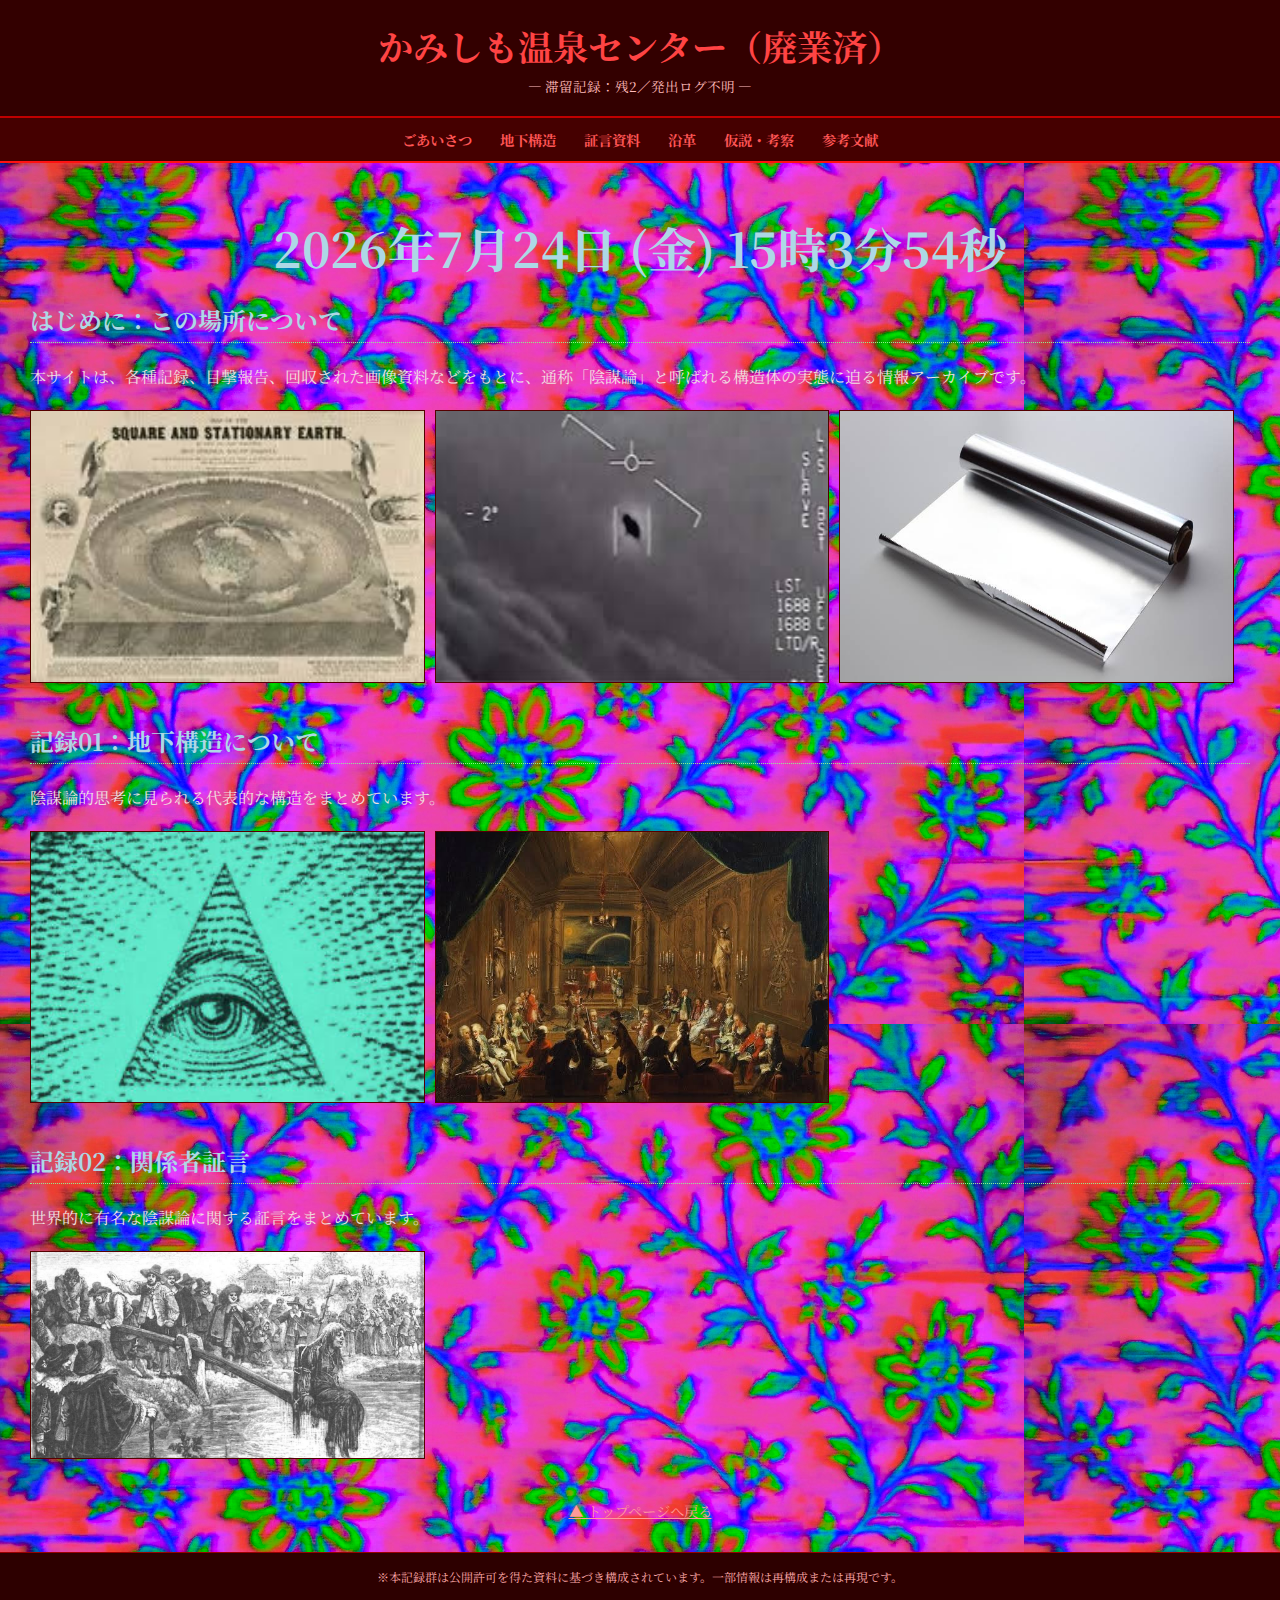
<file: かみしも温泉センター/index.html>
<!DOCTYPE html>
<html lang="ja">
<head>
  <meta charset="UTF-8" />
  <meta name="viewport" content="width=device-width, initial-scale=1.0" />
  <title>かみしも温泉センター（廃業済）</title>
  <link href="https://fonts.googleapis.com/css2?family=Noto+Serif+JP:wght@400;700&display=swap" rel="stylesheet" />
  <link rel="stylesheet" href="style.css" />
</head>
<body>
  <header>
    <h1><a href="index.html">かみしも温泉センター（廃業済）</a></h1>
    <p>― 滞留記録：残2／発出ログ不明 ―</p>
  </header>

  <nav>
    <a href="introduce.html">ごあいさつ</a>
    <a href="structure.html">地下構造</a>
    <a href="testimony.html">証言資料</a>
    <a href="history.html">沿革</a>
    <a href="kousatsu.html">仮説・考察</a>
    <a href="gallery.html">参考文献</a>
  </nav>

  <main>
    <section>
      <div id="datetime"></div>
      <h2>はじめに：この場所について</h2>
      <p>
        本サイトは、各種記録、目撃報告、回収された画像資料などをもとに、通称「陰謀論」と呼ばれる構造体の実態に迫る情報アーカイブです。
      </p>
      <div class="image-block">
        <img src="images/flatearth.jpg" alt="外観" />
        <img src="images/UFO.JPG" alt="配管室" />
        <img src="images/al.jpg" alt="記録資料" />
      </div>
    </section>

    <section>
      <h2>記録01：地下構造について</h2>
      <p>陰謀論的思考に見られる代表的な構造をまとめています。
        
      </p>
      <div class="image-block">
        <img src="images/mental.jpg" alt="構造図" />
        <img src="images/mental2.jpg" alt="手書きメモ" />
      </div>
    </section>

    <section>
      <h2>記録02：関係者証言</h2>
      <p>
        世界的に有名な陰謀論に関する証言をまとめています。
      </p>
      <div class="image-block">
        <img src="images/witch.jpeg" alt="証言者資料" />
      </div>
    </section>

    <div class="back-to-top">
      <a href="index.html">▲ トップページへ戻る</a>
    </div>
  </main>


  <footer>
    ※本記録群は公開許可を得た資料に基づき構成されています。一部情報は再構成または再現です。
  </footer>

  <script>
    function updateDateTime() {
      const now = new Date();
      const date = now.getFullYear() + '年' + (now.getMonth() + 1) + '月' + now.getDate() + '日';
      const time = now.getHours() + '時' + now.getMinutes() + '分' + now.getSeconds() + '秒';
      const weekday = ['日', '月', '火', '水', '木', '金', '土'][now.getDay()];
      document.getElementById('datetime').textContent = date + ' (' + weekday + ') ' + time;
    }

    setInterval(updateDateTime, 1000);
    updateDateTime();

    const messages = [
      "ねむれ ない の？", "また きたね", "どこまで　しってるの？", "こっち　みて", "どうして　おきてるの",
      "ずっと　まってた", "うしろ　みた？", "ひみつ　しってるよ", "また　みられた", "こえ　きこえる？",
      "ふりかえって", "ここから　でられない", "さいご　まで", "いっしょ　あそぼ", "みたなみたなみたなみたなみたなみたなみたなみたなみたなみたなみたなみたな",
      "もう　はじまってる", "ずっと　まえから", "おしえて あげる!"
    ];

    document.addEventListener('contextmenu', function (e) {
      e.preventDefault(); // 右クリックのデフォルト動作を無効化

      const message = messages[Math.floor(Math.random() * messages.length)];
      const text = document.getElementById('creepy-message');
      const rec = document.getElementById('rec-indicator');
      const note = document.getElementById('creepy-note');

      // メッセージを1文字ずつ <span> にしてサイズをバラつかせる（1.3em〜2.3em）
      text.innerHTML = '';
      for (const char of message) {
        const span = document.createElement('span');
        const randomSize = (Math.random() * 1.0 + 1.3).toFixed(2); // 0.4〜1.4
        span.textContent = char;
        span.style.fontSize = randomSize + 'em';
        span.style.display = 'inline-block';
        span.style.margin = '0 0.03em';
        text.appendChild(span);
      }

      text.classList.add('show-message');
      rec.classList.add('show-message');
      note.classList.add('show-note');

      setTimeout(() => {
        note.classList.remove('show-note');
        text.classList.remove('show-message');
        rec.classList.remove('show-message');
      }, 1800);
    });
  </script>

  <div id="creepy-message"></div>
  <div id="rec-indicator">● REC中</div>
  <div id="creepy-note">※この操作は記録されました</div>

  <div id="rainbow-overlay"></div>
<script>
  function checkRainbowTime() {
    const now = new Date();
    const isRainbowTime = now.getHours() === 0 && now.getMinutes() === 0 && now.getSeconds() <= 10;
    const overlay = document.getElementById('rainbow-overlay');
    if (isRainbowTime) {
      overlay.classList.add('active');
    } else {
      overlay.classList.remove('active');
    }
  }

  setInterval(checkRainbowTime, 100); // ← 反応も早く
</script>
  

</body>
</html>
</file>
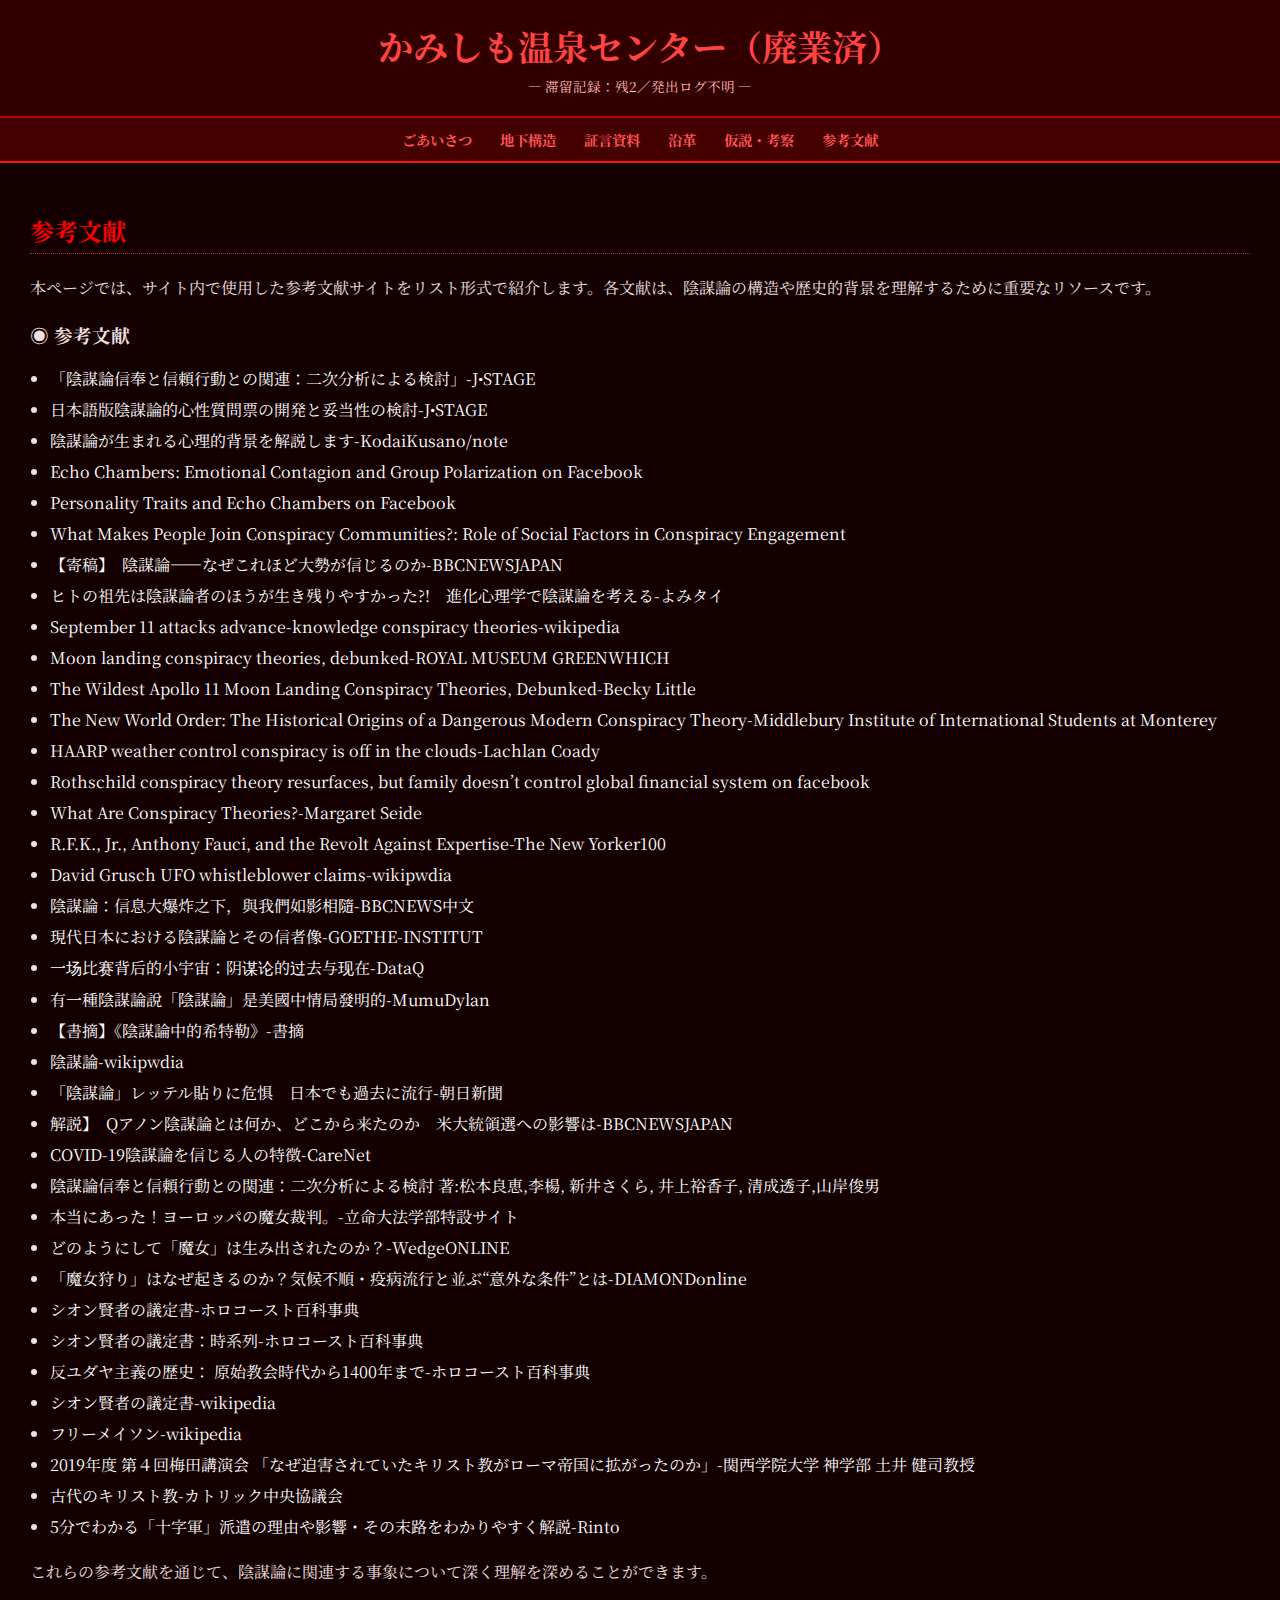
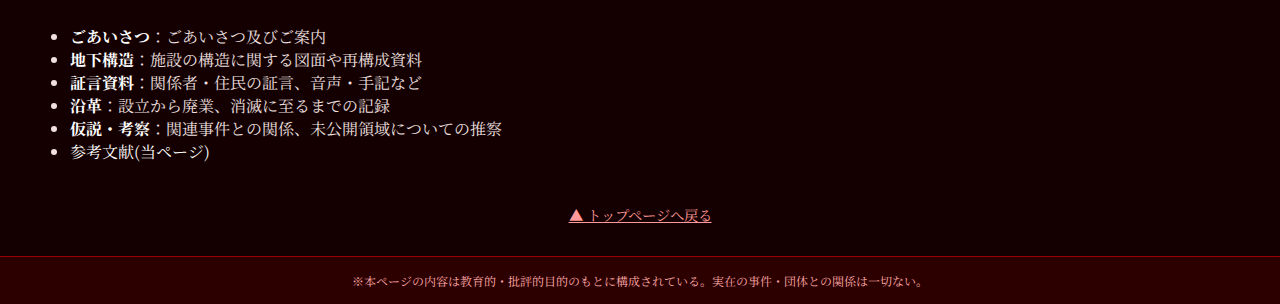
<file: かみしも温泉センター/gallery.html>
<!DOCTYPE html>
<html lang="ja">
<head>
  <meta charset="UTF-8" />
  <meta name="viewport" content="width=device-width, initial-scale=1.0" />
  <title>参考文献 - かみしも温泉センター（廃業済）</title>
  <link href="https://fonts.googleapis.com/css2?family=Noto+Serif+JP:wght@400;700&display=swap" rel="stylesheet" />
  <link rel="stylesheet" href="gallery.css" />
</head>
<body>
  <header>
    <h1><a href="index.html">かみしも温泉センター（廃業済）</a></h1>
    <p>― 滞留記録：残2／発出ログ不明 ―</p>
  </header>

  <nav>
    <a href="introduce.html">ごあいさつ</a>
    <a href="structure.html">地下構造</a>
    <a href="testimony.html">証言資料</a>
    <a href="history.html">沿革</a>
    <a href="kousatsu.html">仮説・考察</a>
    <a href="gallery.html">参考文献</a>
  </nav>

  <main>
    <section>
      <h2>参考文献</h2>
      <p>本ページでは、サイト内で使用した参考文献サイトをリスト形式で紹介します。各文献は、陰謀論の構造や歴史的背景を理解するために重要なリソースです。</p>

      <h3>◉ 参考文献</h3>
      <ul>
        <li><a href="https://www.jstage.jst.go.jp/article/jssp/39/2/39_2210/_html/-char/ja">「陰謀論信奉と信頼行動との関連：二次分析による検討」-J•STAGE</a></li>
        <li><a href="https://www.jstage.jst.go.jp/article/jssp/40/1/40_2023-012/_html/-char/ja?utm_source=chatgpt.com">日本語版陰謀論的心性質問票の開発と妥当性の検討-J•STAGE</a></li>
        <li><a href="https://note.com/kodaikusano/n/n047d2ce55f87">陰謀論が生まれる心理的背景を解説します-KodaiKusano/note</a></li>
        <li><a href="https://arxiv.org/abs/1607.01032">Echo Chambers: Emotional Contagion and Group Polarization on Facebook</a></li>
        <li><a href="https://arxiv.org/abs/1606.04721?utm_source=chatgpt.com">Personality Traits and Echo Chambers on Facebook</a></li>
        <li><a href="https://arxiv.org/abs/2009.04527?utm_source=chatgpt.com">What Makes People Join Conspiracy Communities?: Role of Social Factors in Conspiracy Engagement</a></li>
        <li><a href="https://www.bbc.com/japanese/features-and-analysis-47275005">【寄稿】　陰謀論――なぜこれほど大勢が信じるのか-BBCNEWSJAPAN</a></li>
        <li><a href="https://yomitai.jp/series/shinka/02-komatsu/">ヒトの祖先は陰謀論者のほうが生き残りやすかった?!　進化心理学で陰謀論を考える-よみタイ</a></li>
        <li><a href="https://en.wikipedia.org/wiki/September_11_attacks_advance-knowledge_conspiracy_theories?utm_source=chatgpt.com">September 11 attacks advance-knowledge conspiracy theories-wikipedia</a></li>
        <li><a href="https://www.rmg.co.uk/stories/space-astronomy/moon-landing-conspiracy-theories-debunked?utm_source=chatgpt.com">Moon landing conspiracy theories, debunked-ROYAL MUSEUM GREENWHICH</a></li>
        <li><a href="https://www.history.com/articles/moon-landing-fake-conspiracy-theories?utm_source=chatgpt.com">The Wildest Apollo 11 Moon Landing Conspiracy Theories, Debunked-Becky Little</a></li>
        <li><a href="https://www.middlebury.edu/institute/academics/centers-initiatives/ctec/ctec-publications/new-world-order-historical-origins-dangerous?utm_source=chatgpt.com">The New World Order: The Historical Origins of a Dangerous Modern Conspiracy Theory-Middlebury Institute of International Students at Monterey</a></li>
        <li><a href="https://www.aap.com.au/factcheck/haarp-weather-control-conspiracy-is-off-in-the-clouds/?utm_source=chatgpt.com">HAARP weather control conspiracy is off in the clouds-Lachlan Coady</a></li>
        <li><a href="https://www.politifact.com/factchecks/2024/mar/01/facebook-posts/rothschild-conspiracy-theory-resurfaces-but-family/?utm_source=chatgpt.com">Rothschild conspiracy theory resurfaces, but family doesn’t control global financial system on facebook</a></li>
        <li><a href="https://www.verywellmind.com/why-do-we-believe-conspiracy-theories-5181316?utm_source=chatgpt.com">What Are Conspiracy Theories?-Margaret Seide</a></li>
        <li><a href="https://www.newyorker.com/magazine/2025/05/26/rfk-jr-anthony-fauci-and-the-revolt-against-expertise?utm_source=chatgpt.com">R.F.K., Jr., Anthony Fauci, and the Revolt Against Expertise-The New Yorker100</a></li>
        <li><a href="https://en.wikipedia.org/wiki/David_Grusch_UFO_whistleblower_claims?utm_source=chatgpt.com">David Grusch UFO whistleblower claims-wikipwdia</a></li>
        <li><a href="https://www.bbc.com/zhongwen/trad/science-49354337?utm_source=chatgpt.com">陰謀論：信息大爆炸之下，與我們如影相隨-BBCNEWS中文</a></li>
        <li><a href="https://www.goethe.de/ins/jp/ja/kul/dis/fac/ctj.html?utm_source=chatgpt.com">現代日本における陰謀論とその信者像-GOETHE-INSTITUT</a></li>
        <li><a href="https://thedataq.medium.com/一场比赛背后的小宇宙-阴谋论的过去与现在-2b79d6a17ef9">一场比赛背后的小宇宙：阴谋论的过去与现在-DataQ</a></li>
        <li><a href="https://www.savoirtw.org/article/3172?ref=4524&utm_source=chatgpt.com#">有一種陰謀論說「陰謀論」是美國中情局發明的-MumuDylan</a></li>
        <li><a href="https://voicettank.org/書摘陰謀論中的希特勒/?utm_source=chatgpt.com">【書摘】《陰謀論中的希特勒》-書摘</a></li>
        <li><a href="https://ja.wikipedia.org/wiki/陰謀論">陰謀論-wikipwdia</a></li>
        <li><a href="https://www.asahi.com/articles/ASP226DGHP1WUCVL00X.html?utm_source=chatgpt.com">「陰謀論」レッテル貼りに危惧　日本でも過去に流行-朝日新聞</a></li>
        <li><a href="https://www.bbc.com/japanese/features-and-analysis-53929442?utm_source=chatgpt.com">解説】　Qアノン陰謀論とは何か、どこから来たのか　米大統領選への影響は-BBCNEWSJAPAN</a></li>
        <li><a href="https://www.carenet.com/news/general/hdnj/60181?utm_source=chatgpt.com">COVID-19陰謀論を信じる人の特徴-CareNet</a></li>
        <li><a href="https://www.jstage.jst.go.jp/article/jssp/39/2/39_2210/_article/-char/ja">陰謀論信奉と信頼行動との関連：二次分析による検討 著:松本良恵,李楊, 新井さくら, 井上裕香子, 清成透子,山岸俊男</a></li>
        <li><a href="https://www.ritsumei.ac.jp/law/study/answer02.html/?utm_source=chatgpt.com">本当にあった！ヨーロッパの魔女裁判。-立命大法学部特設サイト</a></li>
        <li><a href="https://wedge.ismedia.jp/articles/-/34926?layout=b&utm_source=chatgpt.com">どのようにして「魔女」は生み出されたのか？-WedgeONLINE</a></li>
        <li><a href="https://diamond.jp/articles/-/344043?utm_source=chatgpt.com">「魔女狩り」はなぜ起きるのか？気候不順・疫病流行と並ぶ“意外な条件”とは-DIAMONDonline</a></li>
        <li><a href="https://encyclopedia.ushmm.org/content/ja/article/protocols-of-the-elders-of-zion?utm_source=chatgpt.com">シオン賢者の議定書-ホロコースト百科事典</a></li>
        <li><a href="https://encyclopedia.ushmm.org/content/ja/article/protocols-of-the-elders-of-zion-key-dates?utm_source=chatgpt.com">シオン賢者の議定書：時系列-ホロコースト百科事典</a></li>
        <li><a href="https://encyclopedia.ushmm.org/content/ja/article/antisemitism-in-history-from-the-early-church-to-1400?utm_source=chatgpt.com">反ユダヤ主義の歴史： 原始教会時代から1400年まで-ホロコースト百科事典</a></li>
        <li><a href="https://ja.wikipedia.org/wiki/シオン賢者の議定書?utm_source=chatgpt.com">シオン賢者の議定書-wikipedia</a></li>
        <li><a href="https://ja.wikipedia.org/wiki/フリーメイソン">フリーメイソン-wikipedia</a></li>
        <li><a href="https://www.kwangaku-alumni.jp/event-kg-report/2019年度-第４回梅田講演会-「なぜ迫害されていたキ/?utm_source=chatgpt.com">2019年度 第４回梅田講演会 「なぜ迫害されていたキリスト教がローマ帝国に拡がったのか」-関西学院大学 神学部 土井 健司教授</a></li>
        <li><a href="https://www.cbcj.catholic.jp/catholic/history/ancient/?utm_source=chatgpt.com">古代のキリスト教-カトリック中央協議会</a></li>
        <li><a href="https://rinto.life/86287/2?utm_source=chatgpt.com">5分でわかる「十字軍」派遣の理由や影響・その末路をわかりやすく解説-Rinto</a></li>

        
      </ul>

      <p>これらの参考文献を通じて、陰謀論に関連する事象について深く理解を深めることができます。</p>
    </section>

          <ul>
        <li><a href="introduce.html"><strong>ごあいさつ</strong></a>：ごあいさつ及びご案内</li>
        <li><a href="structure.html"><strong>地下構造</strong></a>：施設の構造に関する図面や再構成資料</li>
        <li><a href="testimony.html"><strong>証言資料</strong></a>：関係者・住民の証言、音声・手記など</li>
        <li><a href="history.html"><strong>沿革</strong></a>：設立から廃業、消滅に至るまでの記録</li>
        <li><a href="kousatsu.html"><strong>仮説・考察</strong></a>：関連事件との関係、未公開領域についての推察</li>
        <li><a href="history.html">参考文献(当ページ)</a></li>
      </ul>

    <div class="back-to-top">
      <a href="index.html">▲ トップページへ戻る</a>
    </div>
  </main>

  <footer>
    ※本ページの内容は教育的・批評的目的のもとに構成されている。実在の事件・団体との関係は一切ない。
  </footer>
</body>
</html>
</file>
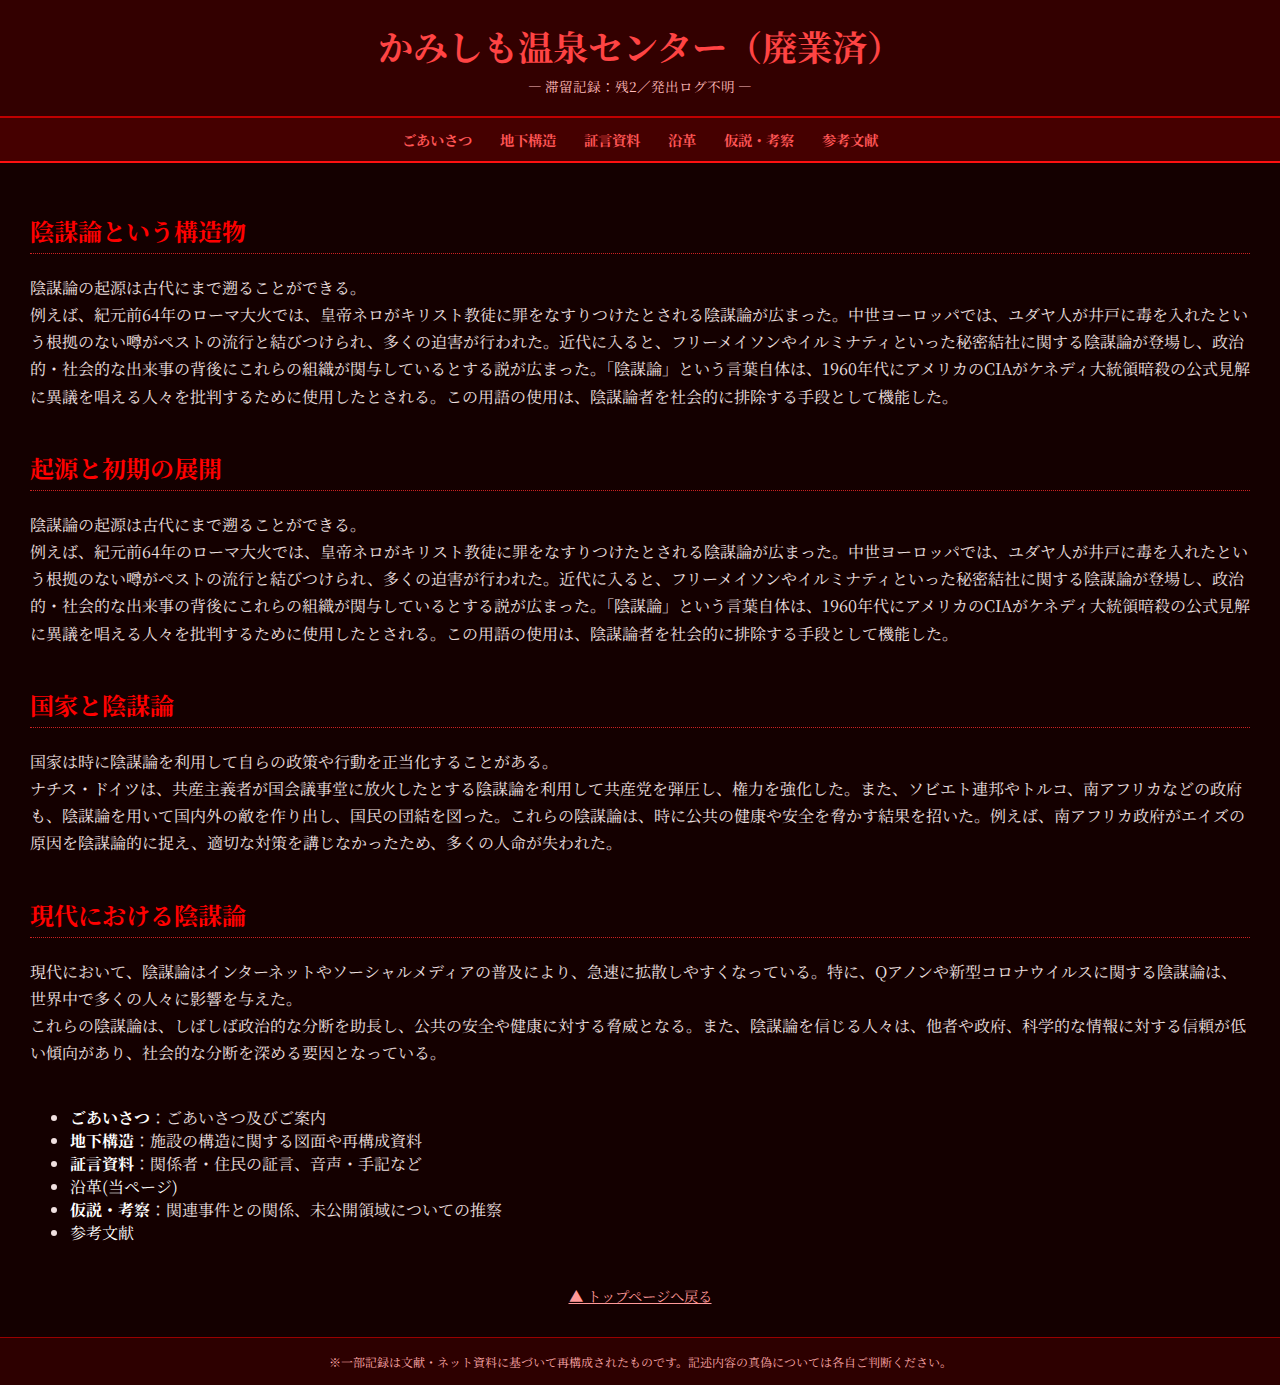
<file: かみしも温泉センター/history.html>
<!DOCTYPE html>
<html lang="ja">
<head>
  <meta charset="UTF-8" />
  <meta name="viewport" content="width=device-width, initial-scale=1.0" />
  <title>沿革 - かみしも温泉センター（廃業済）</title>
  <link href="https://fonts.googleapis.com/css2?family=Noto+Serif+JP:wght@400;700&display=swap" rel="stylesheet" />
  <link rel="stylesheet" href="structure.css" />
</head>
<body>
  <header>
    <h1><a href="index.html">かみしも温泉センター（廃業済）</a></h1>
    <p>― 滞留記録：残2／発出ログ不明 ―</p>
  </header>

  <nav>
    <a href="introduce.html">ごあいさつ</a>
    <a href="structure.html">地下構造</a>
    <a href="testimony.html">証言資料</a>
    <a href="history.html">沿革</a>
    <a href="kousatsu.html">仮説・考察</a>
    <a href="gallery.html">参考文献</a>
  </nav>


  <main>
    <section>
      <h2>陰謀論という構造物</h2>
      <p>
       陰謀論の起源は古代にまで遡ることができる。<br>
       例えば、紀元前64年のローマ大火では、皇帝ネロがキリスト教徒に罪をなすりつけたとされる陰謀論が広まった。中世ヨーロッパでは、ユダヤ人が井戸に毒を入れたという根拠のない噂がペストの流行と結びつけられ、多くの迫害が行われた。近代に入ると、フリーメイソンやイルミナティといった秘密結社に関する陰謀論が登場し、政治的・社会的な出来事の背後にこれらの組織が関与しているとする説が広まった。「陰謀論」という言葉自体は、1960年代にアメリカのCIAがケネディ大統領暗殺の公式見解に異議を唱える人々を批判するために使用したとされる。この用語の使用は、陰謀論者を社会的に排除する手段として機能した。
      </p>
    </section>

    <section>
      <h2>起源と初期の展開</h2>
      <p>
        陰謀論の起源は古代にまで遡ることができる。<br>
        例えば、紀元前64年のローマ大火では、皇帝ネロがキリスト教徒に罪をなすりつけたとされる陰謀論が広まった。中世ヨーロッパでは、ユダヤ人が井戸に毒を入れたという根拠のない噂がペストの流行と結びつけられ、多くの迫害が行われた。近代に入ると、フリーメイソンやイルミナティといった秘密結社に関する陰謀論が登場し、政治的・社会的な出来事の背後にこれらの組織が関与しているとする説が広まった。「陰謀論」という言葉自体は、1960年代にアメリカのCIAがケネディ大統領暗殺の公式見解に異議を唱える人々を批判するために使用したとされる。この用語の使用は、陰謀論者を社会的に排除する手段として機能した。
      </p>
    </section>

    <section>
      <h2>国家と陰謀論</h2>
      <p>
        国家は時に陰謀論を利用して自らの政策や行動を正当化することがある。<br>
        ナチス・ドイツは、共産主義者が国会議事堂に放火したとする陰謀論を利用して共産党を弾圧し、権力を強化した。また、ソビエト連邦やトルコ、南アフリカなどの政府も、陰謀論を用いて国内外の敵を作り出し、国民の団結を図った。これらの陰謀論は、時に公共の健康や安全を脅かす結果を招いた。例えば、南アフリカ政府がエイズの原因を陰謀論的に捉え、適切な対策を講じなかったため、多くの人命が失われた。
    </section>

    <section>
      <h2>現代における陰謀論</h2>
      <p>
        現代において、陰謀論はインターネットやソーシャルメディアの普及により、急速に拡散しやすくなっている。特に、Qアノンや新型コロナウイルスに関する陰謀論は、世界中で多くの人々に影響を与えた。<br>
        これらの陰謀論は、しばしば政治的な分断を助長し、公共の安全や健康に対する脅威となる。また、陰謀論を信じる人々は、他者や政府、科学的な情報に対する信頼が低い傾向があり、社会的な分断を深める要因となっている。
      </p>
    </section>

    <ul>
        <li><a href="introduce.html"><strong>ごあいさつ</strong></a>：ごあいさつ及びご案内</li>
        <li><a href="structure.html"><strong>地下構造</strong></a>：施設の構造に関する図面や再構成資料</li>
        <li><a href="testimony.html"><strong>証言資料</strong></a>：関係者・住民の証言、音声・手記など</li>
        <li><a href="history.html">沿革(当ページ)</a></li>
        <li><a href="kousatsu.html"><strong>仮説・考察</strong></a>：関連事件との関係、未公開領域についての推察</li>
        <li><a href="gallery.html">参考文献</a></li>
      </ul>
    

    <div class="back-to-top">
      <a href="index.html">▲ トップページへ戻る</a>
    </div>
  </main>

  <footer>
    ※一部記録は文献・ネット資料に基づいて再構成されたものです。記述内容の真偽については各自ご判断ください。
  </footer>
</body>
</html>
</file>
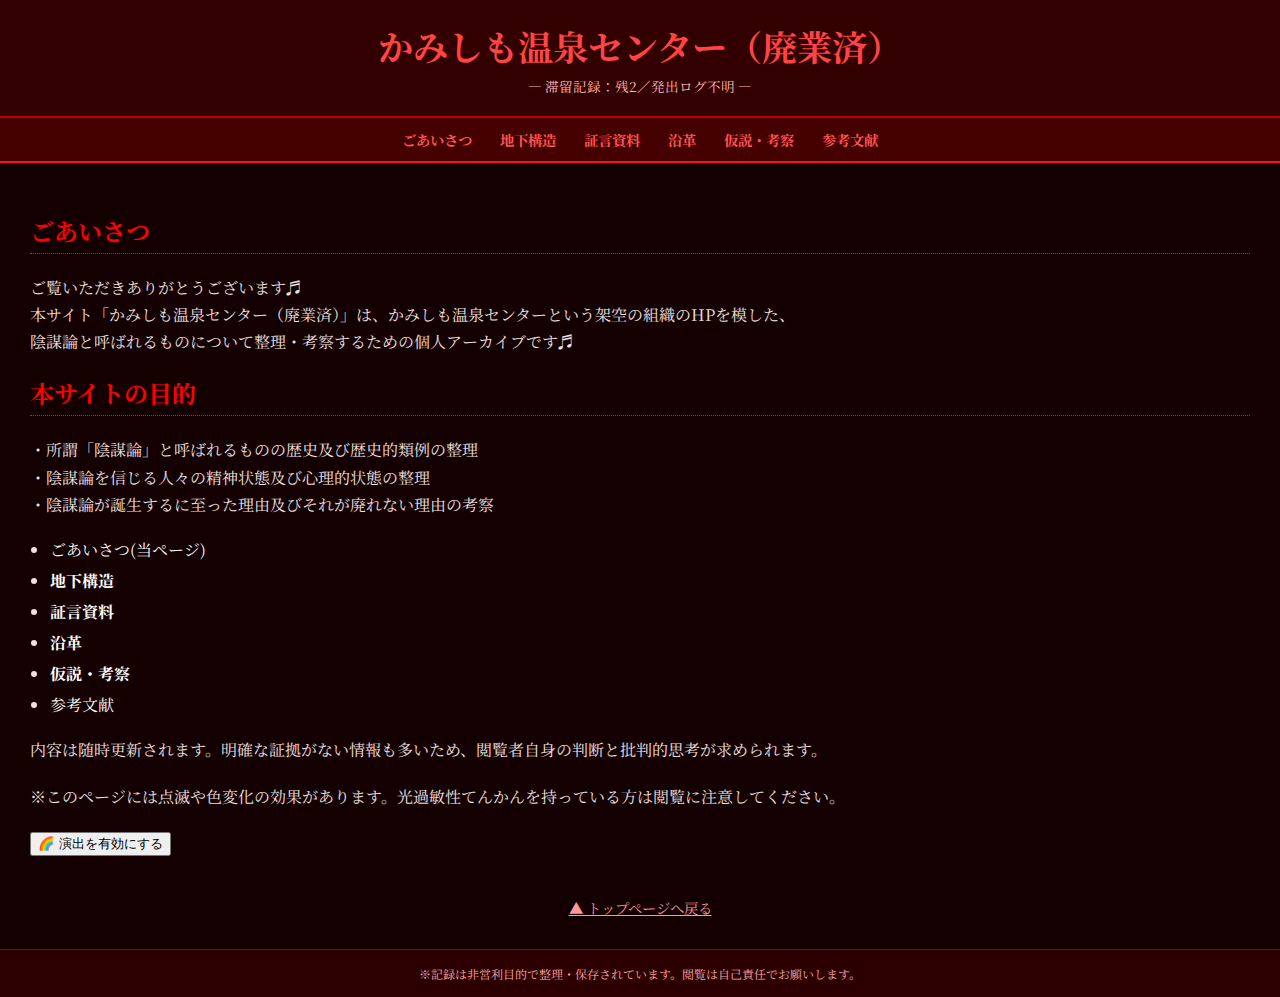
<file: かみしも温泉センター/introduce.html>
<!DOCTYPE html>
<html lang="ja">
<head>
  <meta charset="UTF-8" />
  <meta name="viewport" content="width=device-width, initial-scale=1.0" />
  <title>ごあいさつ - かみしも温泉センター（廃業済）</title>
  <link href="https://fonts.googleapis.com/css2?family=Noto+Serif+JP:wght@400;700&display=swap" rel="stylesheet" />
  <link rel="stylesheet" href="introduce.css" />
  <style>
    /* 虹色アニメーション */
    #rainbow-overlay {
      display: none;
      position: fixed;
      top: 0; left: 0;
      width: 100vw;
      height: 100vh;
      z-index: 9999;
      opacity: 0.7;
      pointer-events: none;
    }

    #rainbow-overlay.active {
      display: block;
      animation: rainbow-flash 0.6s linear infinite;
    }

    @keyframes rainbow-flash {
      0%   { background: red; }
      16%  { background: orange; }
      33%  { background: yellow; }
      50%  { background: green; }
      66%  { background: blue; }
      83%  { background: indigo; }
      100% { background: violet; }
    }

    /* ボタンの周囲スタイル（最小限に） */
    .warning-container, .disable-container {
      margin-top: 20px;
    }
  </style>
</head>
<body>
  <header>
    <h1><a href="index.html">かみしも温泉センター（廃業済）</a></h1>
    <p>― 滞留記録：残2／発出ログ不明 ―</p>
  </header>

  <nav>
    <a href="introduce.html">ごあいさつ</a>
    <a href="structure.html">地下構造</a>
    <a href="testimony.html">証言資料</a>
    <a href="history.html">沿革</a>
    <a href="kousatsu.html">仮説・考察</a>
    <a href="gallery.html">参考文献</a>
  </nav>

  <main>
    <section>
      <h2>ごあいさつ</h2>
      <p>
        ご覧いただきありがとうございます<span class="trigger-rainbow" style="cursor:pointer;">♬</span><br>
        本サイト「かみしも温泉センター（廃業済）」は、かみしも温泉センターという架空の組織のHPを模した、<br>
        陰謀論と呼ばれるものについて整理・考察するための個人アーカイブです<span class="trigger-rainbow" style="cursor:pointer;">♬</span>
      </p>

      <h2>本サイトの目的</h2>
      <p>
        ・所謂「陰謀論」と呼ばれるものの歴史及び歴史的類例の整理<br>
        ・陰謀論を信じる人々の精神状態及び心理的状態の整理<br>
        ・陰謀論が誕生するに至った理由及びそれが廃れない理由の考察
      </p>

      <ul>
        <li><a href="introduce.html">ごあいさつ(当ページ)</a></li>
        <li><a href="structure.html"><strong>地下構造</strong></a></li>
        <li><a href="testimony.html"><strong>証言資料</strong></a></li>
        <li><a href="history.html"><strong>沿革</strong></a></li>
        <li><a href="kousatsu.html"><strong>仮説・考察</strong></a></li>
        <li><a href="gallery.html">参考文献</a></li>
      </ul>

      <p>
        内容は随時更新されます。明確な証拠がない情報も多いため、閲覧者自身の判断と批判的思考が求められます。
      </p>

      <!-- 警告表示 -->
      <div class="warning-container">
        <p>※このページには点滅や色変化の効果があります。光過敏性てんかんを持っている方は閲覧に注意してください。</p>
        <button id="enable-effects">🌈 演出を有効にする</button>
      </div>

      <!-- 無効ボタン -->
      <div class="disable-container" style="display: none;">
        <button id="disable-effects">🛑 演出を無効にする</button>
      </div>
    </section>

    <div class="back-to-top">
      <a href="index.html">▲ トップページへ戻る</a>
    </div>
  </main>

  <footer>
    ※記録は非営利目的で整理・保存されています。閲覧は自己責任でお願いします。
  </footer>

  <!-- オーバーレイ -->
  <div id="rainbow-overlay"></div>

  <script>
    const enableBtn = document.getElementById('enable-effects');
    const disableBtn = document.getElementById('disable-effects');
    const warning = document.querySelector('.warning-container');
    const disableContainer = document.querySelector('.disable-container');
    const overlay = document.getElementById('rainbow-overlay');
    const triggers = document.querySelectorAll('.trigger-rainbow');
    let effectsEnabled = false;

    enableBtn.addEventListener('click', () => {
      effectsEnabled = true;
      warning.style.display = 'none';
      disableContainer.style.display = 'block';
    });

    disableBtn.addEventListener('click', () => {
      effectsEnabled = false;
      overlay.classList.remove('active');
      disableContainer.style.display = 'none';
      warning.style.display = 'block';
    });

    triggers.forEach(trigger => {
      trigger.addEventListener('click', () => {
        if (effectsEnabled) {
          overlay.classList.add('active');
          setTimeout(() => {
            overlay.classList.remove('active');
          }, 2000);
        }
      });
    });
  </script>
</body>
</html>
</file>
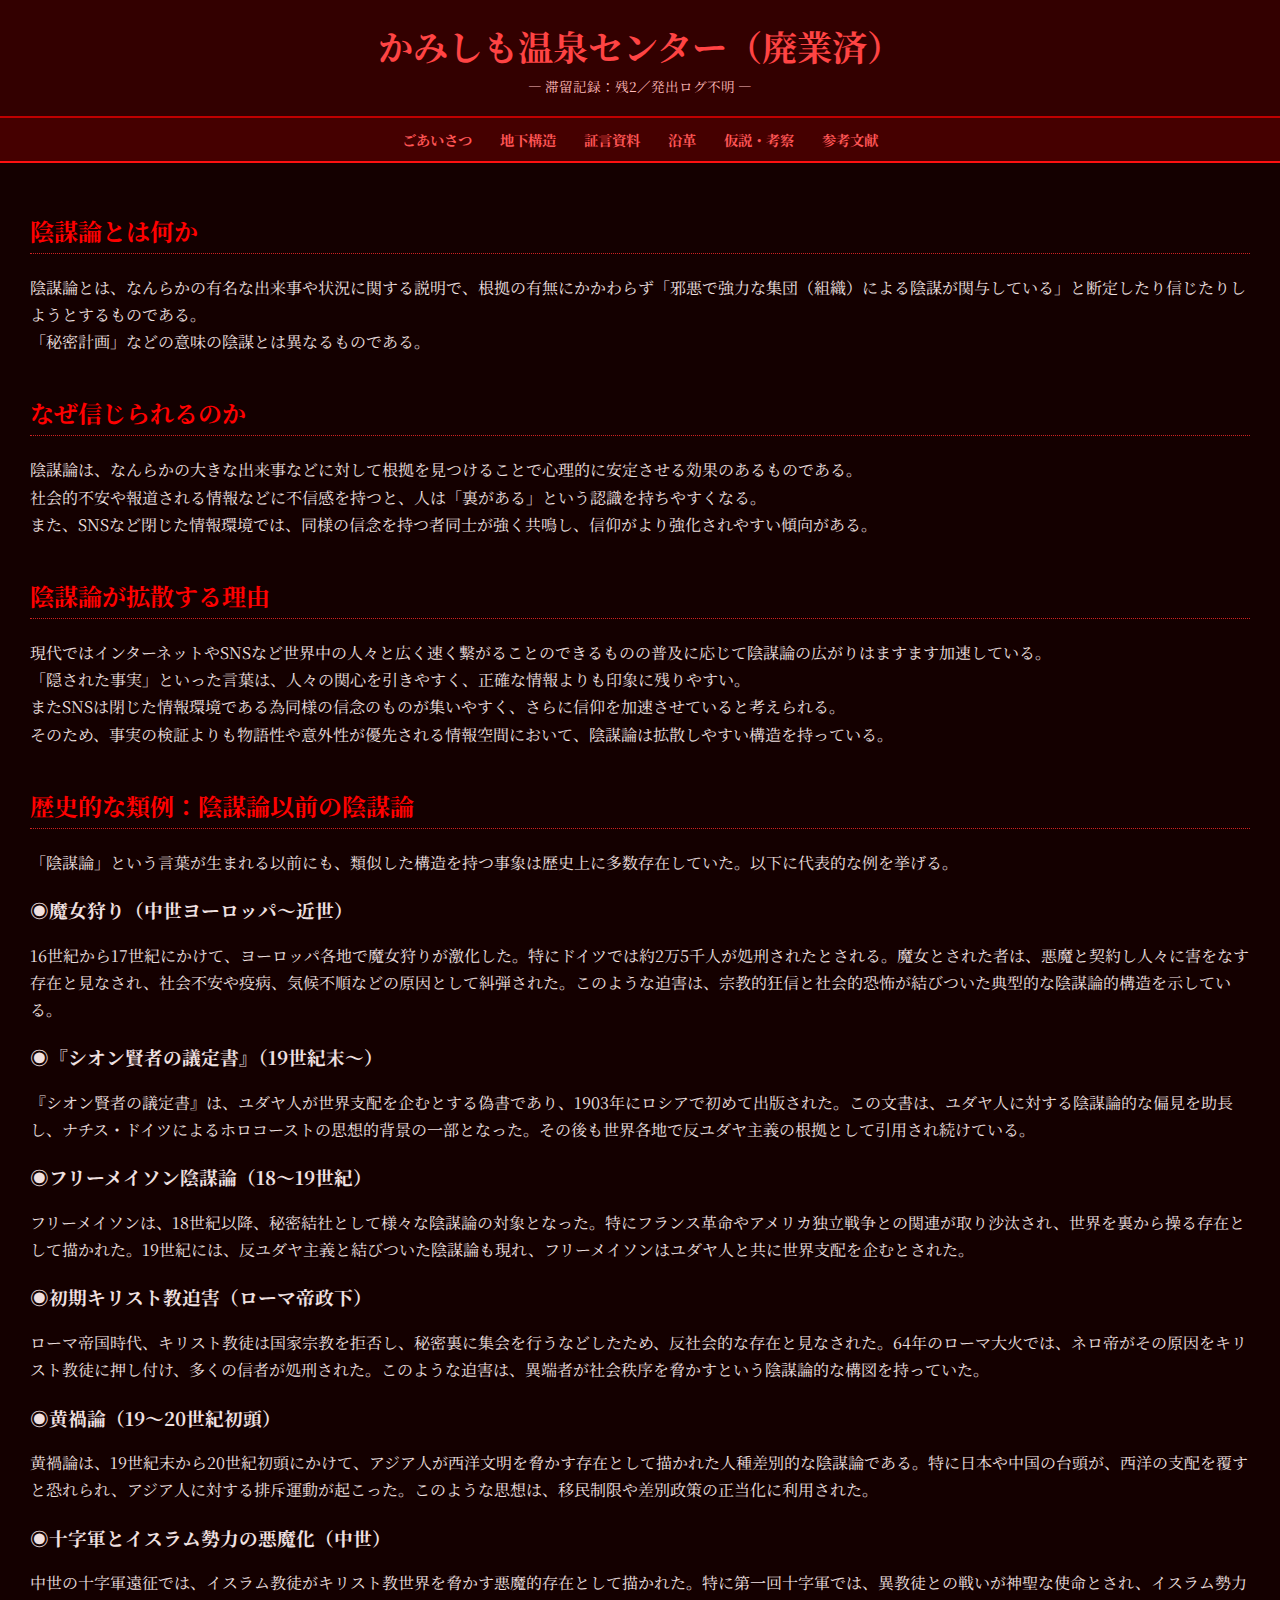
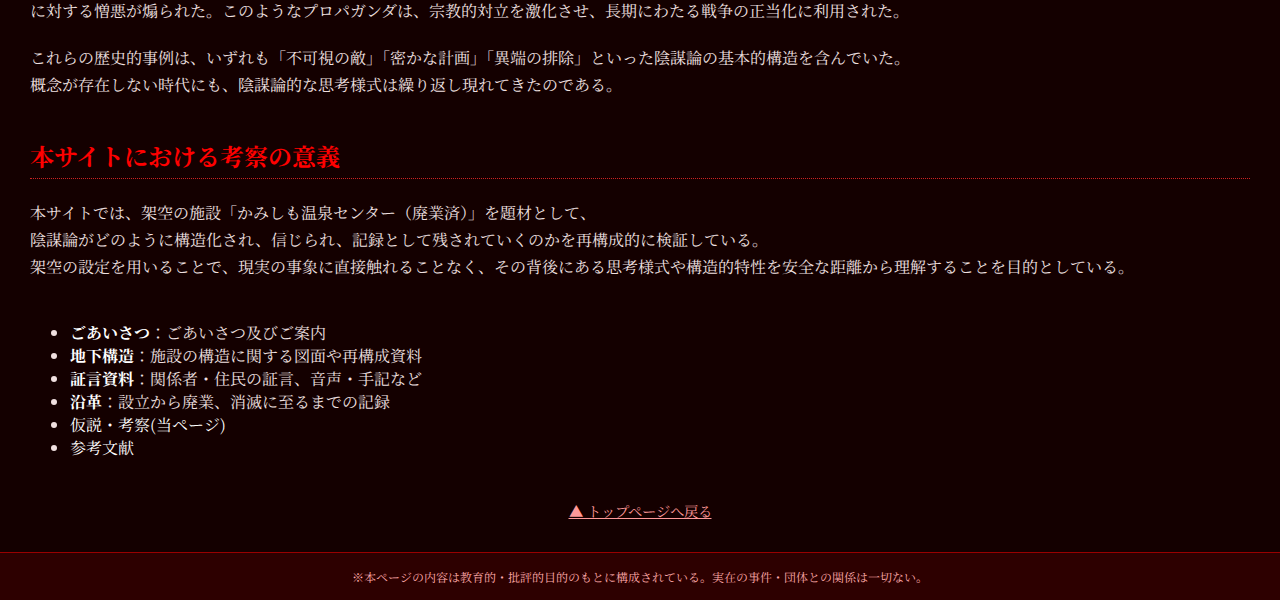
<file: かみしも温泉センター/kousatsu.html>
<!DOCTYPE html>
<html lang="ja">
<head>
  <meta charset="UTF-8" />
  <meta name="viewport" content="width=device-width, initial-scale=1.0" />
  <title>仮説・考察 - かみしも温泉センター（廃業済）</title>
  <link href="https://fonts.googleapis.com/css2?family=Noto+Serif+JP:wght@400;700&display=swap" rel="stylesheet" />
  <link rel="stylesheet" href="kousatsu.css" />
</head>
<body>
  <header>
    <h1><a href="index.html">かみしも温泉センター（廃業済）</a></h1>
    <p>― 滞留記録：残2／発出ログ不明 ―</p>
  </header>

  <nav>
    <a href="introduce.html">ごあいさつ</a>
    <a href="structure.html">地下構造</a>
    <a href="testimony.html">証言資料</a>
    <a href="history.html">沿革</a>
    <a href="kousatsu.html">仮説・考察</a>
    <a href="gallery.html">参考文献</a>
  </nav>

  <main>
    <section>
      <h2>陰謀論とは何か</h2>
      <p>
        陰謀論とは、なんらかの有名な出来事や状況に関する説明で、根拠の有無にかかわらず「邪悪で強力な集団（組織）による陰謀が関与している」と断定したり信じたりしようとするものである。<br>
        「秘密計画」などの意味の陰謀とは異なるものである。
    </section>

    <section>
      <h2>なぜ信じられるのか</h2>
      <p>
        陰謀論は、なんらかの大きな出来事などに対して根拠を見つけることで心理的に安定させる効果のあるものである。<br>
        社会的不安や報道される情報などに不信感を持つと、人は「裏がある」という認識を持ちやすくなる。<br>
        また、SNSなど閉じた情報環境では、同様の信念を持つ者同士が強く共鳴し、信仰がより強化されやすい傾向がある。
      </p>
    </section>

    <section>
      <h2>陰謀論が拡散する理由</h2>
      <p>
        現代ではインターネットやSNSなど世界中の人々と広く速く繋がることのできるものの普及に応じて陰謀論の広がりはますます加速している。<br>
        「隠された事実」といった言葉は、人々の関心を引きやすく、正確な情報よりも印象に残りやすい。<br>
        またSNSは閉じた情報環境である為同様の信念のものが集いやすく、さらに信仰を加速させていると考えられる。<br>
        そのため、事実の検証よりも物語性や意外性が優先される情報空間において、陰謀論は拡散しやすい構造を持っている。
      </p>
    </section>

    <section>
      <h2>歴史的な類例：陰謀論以前の陰謀論</h2>
      <p>
        「陰謀論」という言葉が生まれる以前にも、類似した構造を持つ事象は歴史上に多数存在していた。以下に代表的な例を挙げる。
      </p>

      <h3>◉魔女狩り（中世ヨーロッパ〜近世）</h3>
      <p>
        16世紀から17世紀にかけて、ヨーロッパ各地で魔女狩りが激化した。特にドイツでは約2万5千人が処刑されたとされる。魔女とされた者は、悪魔と契約し人々に害をなす存在と見なされ、社会不安や疫病、気候不順などの原因として糾弾された。このような迫害は、宗教的狂信と社会的恐怖が結びついた典型的な陰謀論的構造を示している。
      </p>

      <h3>◉『シオン賢者の議定書』（19世紀末〜）</h3>
      <p>
       『シオン賢者の議定書』は、ユダヤ人が世界支配を企むとする偽書であり、1903年にロシアで初めて出版された。この文書は、ユダヤ人に対する陰謀論的な偏見を助長し、ナチス・ドイツによるホロコーストの思想的背景の一部となった。その後も世界各地で反ユダヤ主義の根拠として引用され続けている。
      </p>

      <h3>◉フリーメイソン陰謀論（18〜19世紀）</h3>
      <p>
        フリーメイソンは、18世紀以降、秘密結社として様々な陰謀論の対象となった。特にフランス革命やアメリカ独立戦争との関連が取り沙汰され、世界を裏から操る存在として描かれた。19世紀には、反ユダヤ主義と結びついた陰謀論も現れ、フリーメイソンはユダヤ人と共に世界支配を企むとされた。
      </p>

      <h3>◉初期キリスト教迫害（ローマ帝政下）</h3>
      <p>
        ローマ帝国時代、キリスト教徒は国家宗教を拒否し、秘密裏に集会を行うなどしたため、反社会的な存在と見なされた。64年のローマ大火では、ネロ帝がその原因をキリスト教徒に押し付け、多くの信者が処刑された。このような迫害は、異端者が社会秩序を脅かすという陰謀論的な構図を持っていた。
      </p>

      <h3>◉黄禍論（19〜20世紀初頭）</h3>
      <p>
        黄禍論は、19世紀末から20世紀初頭にかけて、アジア人が西洋文明を脅かす存在として描かれた人種差別的な陰謀論である。特に日本や中国の台頭が、西洋の支配を覆すと恐れられ、アジア人に対する排斥運動が起こった。このような思想は、移民制限や差別政策の正当化に利用された。
      </p>

      <h3>◉十字軍とイスラム勢力の悪魔化（中世）</h3>
      <p>
        中世の十字軍遠征では、イスラム教徒がキリスト教世界を脅かす悪魔的存在として描かれた。特に第一回十字軍では、異教徒との戦いが神聖な使命とされ、イスラム勢力に対する憎悪が煽られた。このようなプロパガンダは、宗教的対立を激化させ、長期にわたる戦争の正当化に利用された。
      </p>

      <p>
        これらの歴史的事例は、いずれも「不可視の敵」「密かな計画」「異端の排除」といった陰謀論の基本的構造を含んでいた。<br>
        概念が存在しない時代にも、陰謀論的な思考様式は繰り返し現れてきたのである。
      </p>
    </section>

    <section>
      <h2>本サイトにおける考察の意義</h2>
      <p>
        本サイトでは、架空の施設「かみしも温泉センター（廃業済）」を題材として、<br>
        陰謀論がどのように構造化され、信じられ、記録として残されていくのかを再構成的に検証している。<br>
        架空の設定を用いることで、現実の事象に直接触れることなく、その背後にある思考様式や構造的特性を安全な距離から理解することを目的としている。
      </p>
    </section>

<ul>
        <li><a href="introduce.html"><strong>ごあいさつ</strong></a>：ごあいさつ及びご案内</li>
        <li><a href="structure.html"><strong>地下構造</strong></a>：施設の構造に関する図面や再構成資料</li>
        <li><a href="testimony.html"><strong>証言資料</strong></a>：関係者・住民の証言、音声・手記など</li>
        <li><a href="history.html"><strong>沿革</strong></a>：設立から廃業、消滅に至るまでの記録</li>
        <li><a href="history.html">仮説・考察(当ページ)</a></li>
        <li><a href="gallery.html">参考文献</a></li>
      </ul>

    <div class="back-to-top">
      <a href="index.html">▲ トップページへ戻る</a>
    </div>
  </main>

  <footer>
    ※本ページの内容は教育的・批評的目的のもとに構成されている。実在の事件・団体との関係は一切ない。
  </footer>
</body>
</html>
</file>
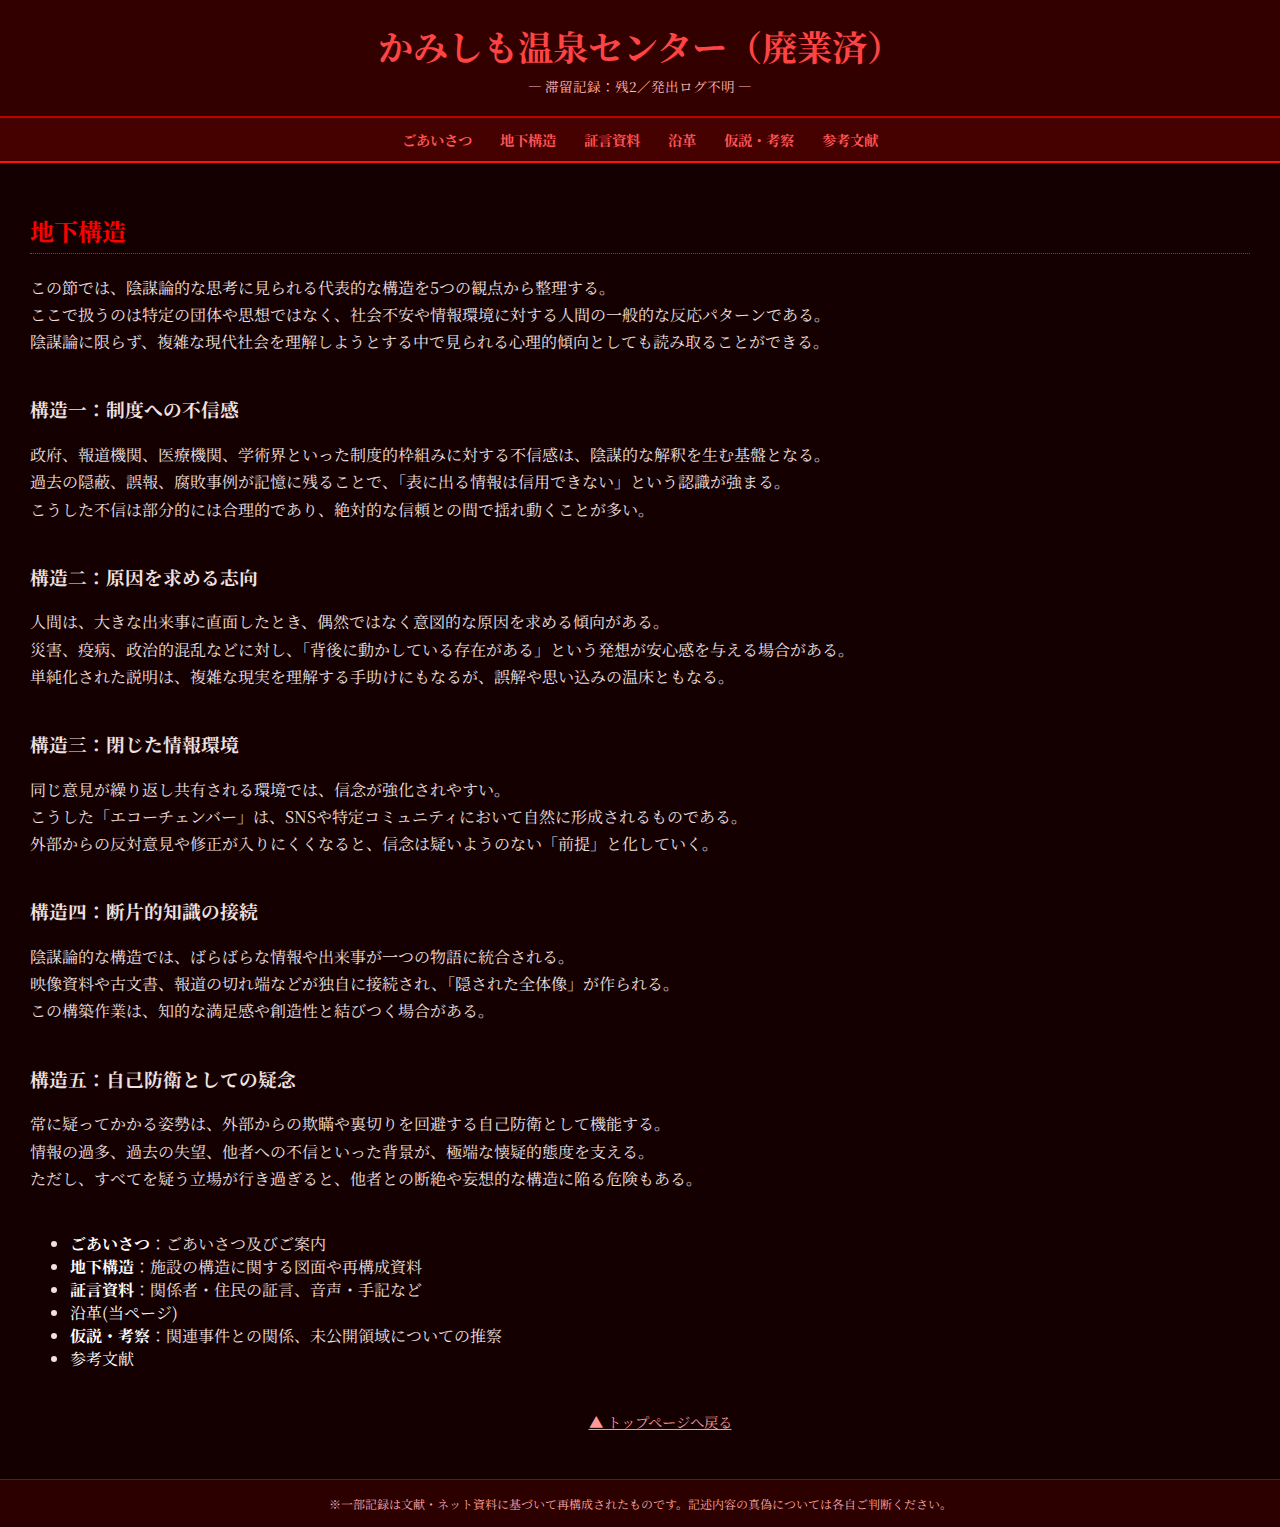
<file: かみしも温泉センター/structure.html>
<!DOCTYPE html>
<html lang="ja">
<head>
  <meta charset="UTF-8" />
  <meta name="viewport" content="width=device-width, initial-scale=1.0" />
  <title>地下構造 - かみしも温泉センター（廃業済）</title>
  <link href="https://fonts.googleapis.com/css2?family=Noto+Serif+JP:wght@400;700&display=swap" rel="stylesheet" />
  <link rel="stylesheet" href="structure.css" />
</head>
<body>
  <header>
    <h1><a href="index.html">かみしも温泉センター（廃業済）</a></h1>
    <p>― 滞留記録：残2／発出ログ不明 ―</p>
  </header>

  <nav>
    <a href="introduce.html">ごあいさつ</a>
    <a href="structure.html">地下構造</a>
    <a href="testimony.html">証言資料</a>
    <a href="history.html">沿革</a>
    <a href="kousatsu.html">仮説・考察</a>
    <a href="gallery.html">参考文献</a>
  </nav>


  <main>
    <section>
      <h2>地下構造</h2>
      <p>
        この節では、陰謀論的な思考に見られる代表的な構造を5つの観点から整理する。<br>
        ここで扱うのは特定の団体や思想ではなく、社会不安や情報環境に対する人間の一般的な反応パターンである。<br>
        陰謀論に限らず、複雑な現代社会を理解しようとする中で見られる心理的傾向としても読み取ることができる。
      </p>
    </section>

    <section>
      <h3 class="structure-label">構造一：制度への不信感</h3>
      <p class="structure-desc">
        政府、報道機関、医療機関、学術界といった制度的枠組みに対する不信感は、陰謀的な解釈を生む基盤となる。<br>
        過去の隠蔽、誤報、腐敗事例が記憶に残ることで、「表に出る情報は信用できない」という認識が強まる。<br>
        こうした不信は部分的には合理的であり、絶対的な信頼との間で揺れ動くことが多い。
      </p>
    </section>

    <section>
      <h3 class="structure-label">構造二：原因を求める志向</h3>
      <p class="structure-desc">
        人間は、大きな出来事に直面したとき、偶然ではなく意図的な原因を求める傾向がある。<br>
        災害、疫病、政治的混乱などに対し、「背後に動かしている存在がある」という発想が安心感を与える場合がある。<br>
        単純化された説明は、複雑な現実を理解する手助けにもなるが、誤解や思い込みの温床ともなる。
      </p>
    </section>

    <section>
      <h3 class="structure-label">構造三：閉じた情報環境</h3>
      <p class="structure-desc">
        同じ意見が繰り返し共有される環境では、信念が強化されやすい。<br>
        こうした「エコーチェンバー」は、SNSや特定コミュニティにおいて自然に形成されるものである。<br>
        外部からの反対意見や修正が入りにくくなると、信念は疑いようのない「前提」と化していく。
      </p>
    </section>

    <section>
      <h3 class="structure-label">構造四：断片的知識の接続</h3>
      <p class="structure-desc">
        陰謀論的な構造では、ばらばらな情報や出来事が一つの物語に統合される。<br>
        映像資料や古文書、報道の切れ端などが独自に接続され、「隠された全体像」が作られる。<br>
        この構築作業は、知的な満足感や創造性と結びつく場合がある。
      </p>
    </section>

    <section>
      <h3 class="structure-label">構造五：自己防衛としての疑念</h3>
      <p class="structure-desc">
        常に疑ってかかる姿勢は、外部からの欺瞞や裏切りを回避する自己防衛として機能する。<br>
        情報の過多、過去の失望、他者への不信といった背景が、極端な懐疑的態度を支える。<br>
        ただし、すべてを疑う立場が行き過ぎると、他者との断絶や妄想的な構造に陥る危険もある。
      </p>
    </section>

    <ul>
        <li><a href="introduce.html"><strong>ごあいさつ</strong></a>：ごあいさつ及びご案内</li>
        <li><a href="structure.html"><strong>地下構造</strong></a>：施設の構造に関する図面や再構成資料</li>
        <li><a href="testimony.html"><strong>証言資料</strong></a>：関係者・住民の証言、音声・手記など</li>
        <li><a href="history.html">沿革(当ページ)</a></li>
        <li><a href="kousatsu.html"><strong>仮説・考察</strong></a>：関連事件との関係、未公開領域についての推察</li>
        <li><a href="gallery.html">参考文献</a></li>
    

    <div class="back-to-top">
      <a href="index.html">▲ トップページへ戻る</a>
    </div>
  </main>

  <footer>
    ※一部記録は文献・ネット資料に基づいて再構成されたものです。記述内容の真偽については各自ご判断ください。
  </footer>
</body>
</html>
</file>
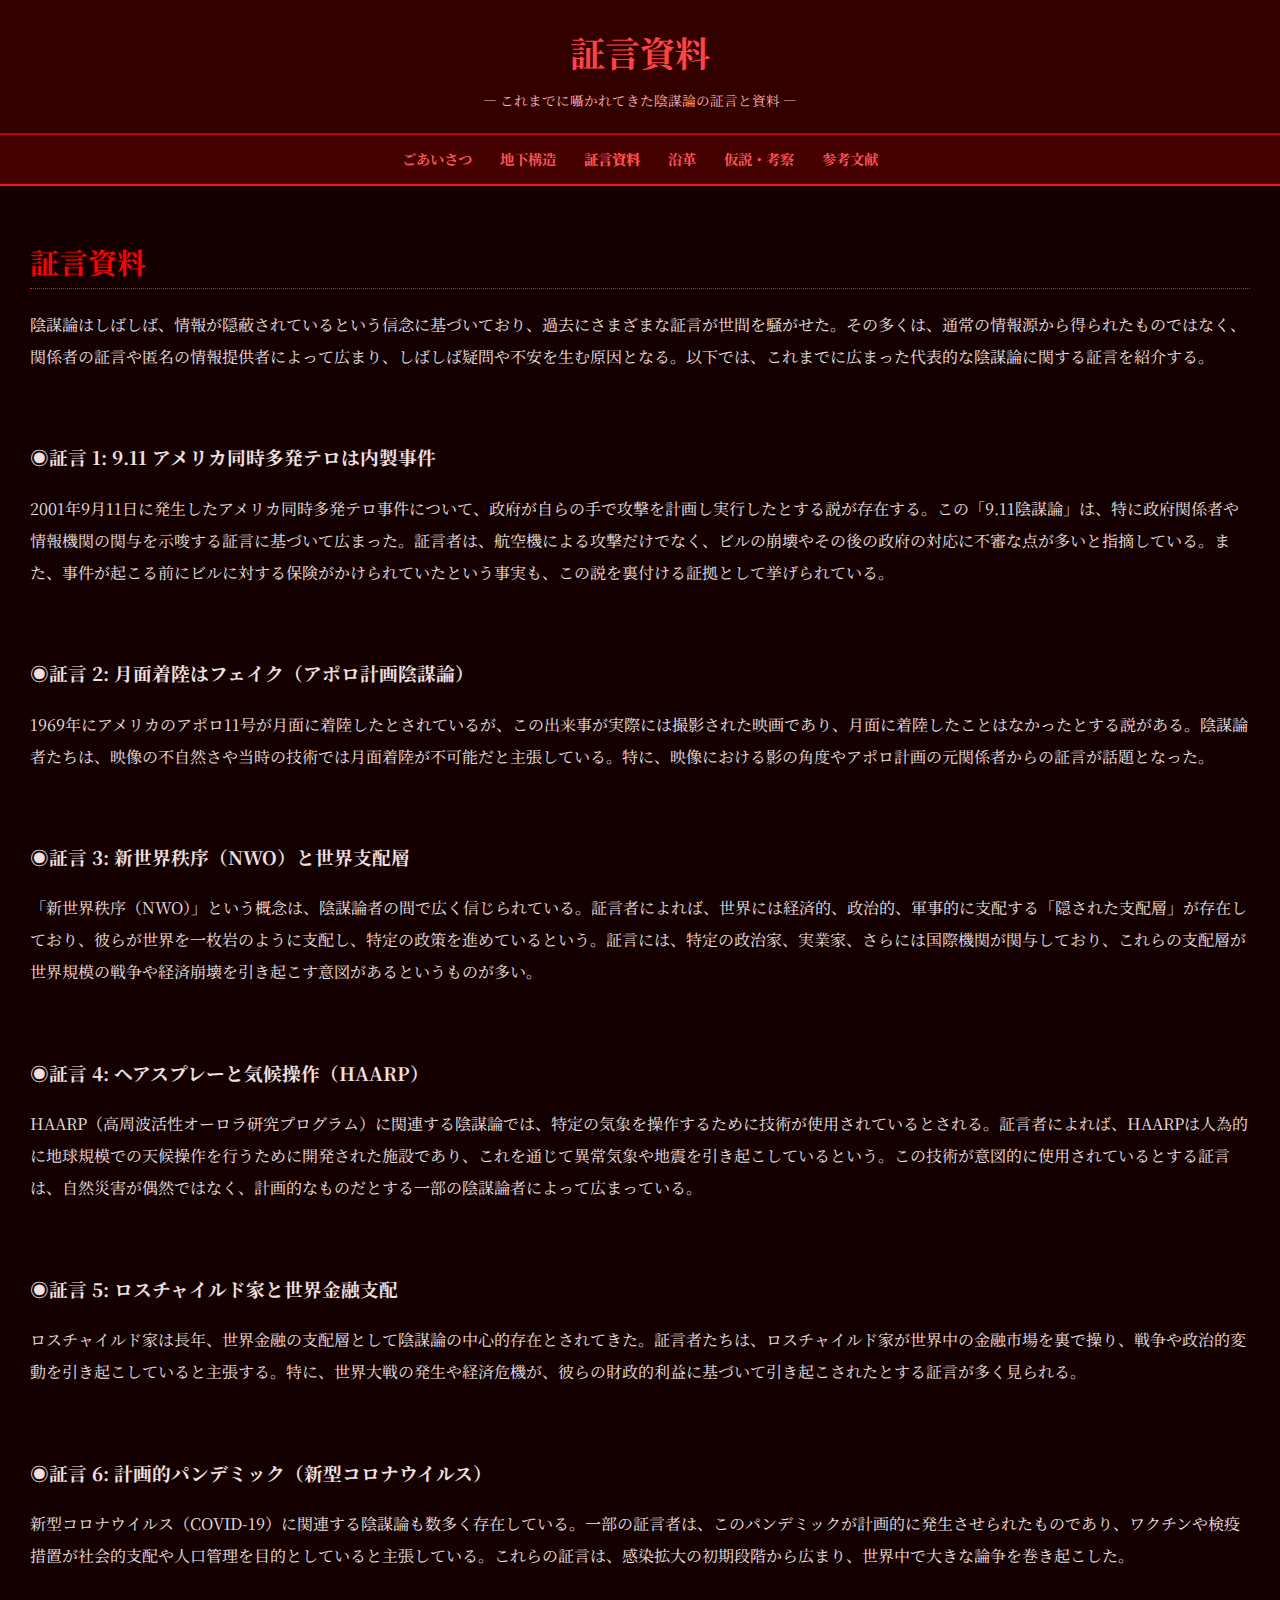
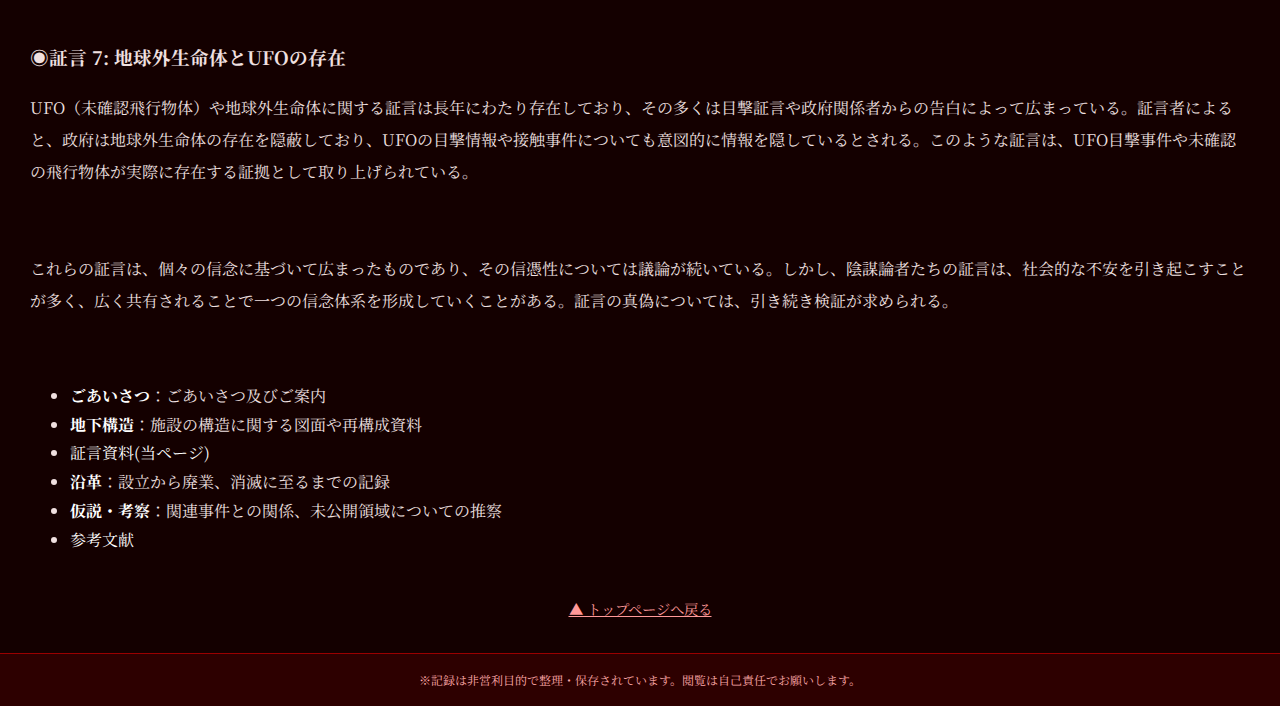
<file: かみしも温泉センター/testimony.html>
<!DOCTYPE html>
<html lang="ja">
<head>
  <meta charset="UTF-8" />
  <meta name="viewport" content="width=device-width, initial-scale=1.0" />
  <title>証言資料 - かみしも温泉センター（廃業済）</title>
  <link href="https://fonts.googleapis.com/css2?family=Noto+Serif+JP:wght@400;700&display=swap" rel="stylesheet" />
  <link rel="stylesheet" href="testimony.css" />

</head>
<body>
  <header>
    <h1><a href="index.html">証言資料</a></h1>
    <p>― これまでに囁かれてきた陰謀論の証言と資料 ―</p>
  </header>

  <nav>
    <a href="introduce.html">ごあいさつ</a>
    <a href="structure.html">地下構造</a>
    <a href="testimony.html"><strong>証言資料</strong></a>
    <a href="history.html">沿革</a>
    <a href="kousatsu.html">仮説・考察</a>
    <a href="gallery.html">参考文献</a>
  </nav>

  <main>
    <section>
      <h2>証言資料</h2>

      <p>
        陰謀論はしばしば、情報が隠蔽されているという信念に基づいており、過去にさまざまな証言が世間を騒がせた。その多くは、通常の情報源から得られたものではなく、関係者の証言や匿名の情報提供者によって広まり、しばしば疑問や不安を生む原因となる。以下では、これまでに広まった代表的な陰謀論に関する証言を紹介する。
      </p>
<br>
      <h3>◉証言 1: 9.11 アメリカ同時多発テロは内製事件</h3>
      <p>
        2001年9月11日に発生したアメリカ同時多発テロ事件について、政府が自らの手で攻撃を計画し実行したとする説が存在する。この「9.11陰謀論」は、特に政府関係者や情報機関の関与を示唆する証言に基づいて広まった。証言者は、航空機による攻撃だけでなく、ビルの崩壊やその後の政府の対応に不審な点が多いと指摘している。また、事件が起こる前にビルに対する保険がかけられていたという事実も、この説を裏付ける証拠として挙げられている。
      </p>
<br>
      <h3>◉証言 2: 月面着陸はフェイク（アポロ計画陰謀論）</h3>
      <p>
        1969年にアメリカのアポロ11号が月面に着陸したとされているが、この出来事が実際には撮影された映画であり、月面に着陸したことはなかったとする説がある。陰謀論者たちは、映像の不自然さや当時の技術では月面着陸が不可能だと主張している。特に、映像における影の角度やアポロ計画の元関係者からの証言が話題となった。
      </p>
<br>
      <h3>◉証言 3: 新世界秩序（NWO）と世界支配層</h3>
      <p>
       「新世界秩序（NWO）」という概念は、陰謀論者の間で広く信じられている。証言者によれば、世界には経済的、政治的、軍事的に支配する「隠された支配層」が存在しており、彼らが世界を一枚岩のように支配し、特定の政策を進めているという。証言には、特定の政治家、実業家、さらには国際機関が関与しており、これらの支配層が世界規模の戦争や経済崩壊を引き起こす意図があるというものが多い。
      </p>
<br>
      <h3>◉証言 4: ヘアスプレーと気候操作（HAARP）</h3>
      <p>
       HAARP（高周波活性オーロラ研究プログラム）に関連する陰謀論では、特定の気象を操作するために技術が使用されているとされる。証言者によれば、HAARPは人為的に地球規模での天候操作を行うために開発された施設であり、これを通じて異常気象や地震を引き起こしているという。この技術が意図的に使用されているとする証言は、自然災害が偶然ではなく、計画的なものだとする一部の陰謀論者によって広まっている。
      </p>
<br>
      <h3>◉証言 5: ロスチャイルド家と世界金融支配</h3>
      <p>
        ロスチャイルド家は長年、世界金融の支配層として陰謀論の中心的存在とされてきた。証言者たちは、ロスチャイルド家が世界中の金融市場を裏で操り、戦争や政治的変動を引き起こしていると主張する。特に、世界大戦の発生や経済危機が、彼らの財政的利益に基づいて引き起こされたとする証言が多く見られる。
      </p>
<br>
      <h3>◉証言 6: 計画的パンデミック（新型コロナウイルス）</h3>
      <p>
       新型コロナウイルス（COVID-19）に関連する陰謀論も数多く存在している。一部の証言者は、このパンデミックが計画的に発生させられたものであり、ワクチンや検疫措置が社会的支配や人口管理を目的としていると主張している。これらの証言は、感染拡大の初期段階から広まり、世界中で大きな論争を巻き起こした。
      </p>
<br>
      <h3>◉証言 7: 地球外生命体とUFOの存在</h3>
      <p>
        UFO（未確認飛行物体）や地球外生命体に関する証言は長年にわたり存在しており、その多くは目撃証言や政府関係者からの告白によって広まっている。証言者によると、政府は地球外生命体の存在を隠蔽しており、UFOの目撃情報や接触事件についても意図的に情報を隠しているとされる。このような証言は、UFO目撃事件や未確認の飛行物体が実際に存在する証拠として取り上げられている。
      </p>
<br>
      <p>
        これらの証言は、個々の信念に基づいて広まったものであり、その信憑性については議論が続いている。しかし、陰謀論者たちの証言は、社会的な不安を引き起こすことが多く、広く共有されることで一つの信念体系を形成していくことがある。証言の真偽については、引き続き検証が求められる。
      </p>
    </section>
<br>
    <ul>
        <li><a href="introduce.html"><strong>ごあいさつ</strong></a>：ごあいさつ及びご案内</li>
        <li><a href="structure.html"><strong>地下構造</strong></a>：施設の構造に関する図面や再構成資料</li>
        <li><a href="structure.html">証言資料(当ページ)</a></li>
        <li><a href="history.html"><strong>沿革</strong></a>：設立から廃業、消滅に至るまでの記録</li>
        <li><a href="kousatsu.html"><strong>仮説・考察</strong></a>：関連事件との関係、未公開領域についての推察</li>
        <li><a href="gallery.html">参考文献</a></li>
      </ul>

    <div class="back-to-top">
      <a href="index.html">▲ トップページへ戻る</a>
    </div>
  </main>

  <footer>
    ※記録は非営利目的で整理・保存されています。閲覧は自己責任でお願いします。
  </footer>
</body>
</html>
</file>
<file: かみしも温泉センター/style.css>
body {
    background-color: #140000;
    color: #f0e0e0;
    font-family: 'Noto Serif JP', serif;
    margin: 0;
    padding: 0;
    background-image: url(images/背景a.jpg);
    background-repeat: repeat;
    background-size: auto;
}

header {
    background-color: #330000;
    padding: 20px;
    text-align: center;
    border-bottom: 2px solid #c00000;
}

header h1 {
    font-size: 2.2em;
    margin: 0;
}

header h1 a {
    color: #ff4444;
    text-decoration: none;
    transition: color 0.2s ease-in-out;
}

header h1 a:hover {
    color: #ff8888;
}

header p {
    font-size: 0.85em;
    color: #ffbbbb;
    margin: 5px 0 0 0;
}

nav {
    background-color: #450000;
    padding: 10px;
    text-align: center;
    border-bottom: 2px solid #ff1111;
}

nav a {
    margin: 0 12px;
    color: #ff5555;
    text-decoration: none;
    font-weight: bold;
    font-size: 0.9em;
    transition: color 0.2s ease;
}

nav a:hover {
    color: #ffffff;
}

main {
    padding: 30px;
}

section {
    margin-bottom: 40px;
    text-align: left; /* セクション内は左揃え */
}

#datetime {
    font-size: 48px; /* 文字サイズを大きく設定 */
    font-weight: bold; /* 文字を太く */
    color: lightblue; /* 文字色を真っ赤に設定 */
    text-align: center; /* 時間のみ中央に配置 */
    margin: 20px 0; /* 上下に少し余白を追加 */
}

section h2 {
    color:lightblue;
    border-bottom: 1px dotted lightgreen;
    padding-bottom: 5px;
    margin-bottom: 20px;
}

section p {
    line-height: 1.7;
    margin-bottom: 20px;
}

section ul {
    padding-left: 20px;
    margin-bottom: 20px;
}

section ul li {
    margin-bottom: 8px;
}

.image-block {
    display: flex;
    flex-wrap: wrap;
    gap: 10px;
    margin: 15px 0;
}

.image-block img {
    width: calc(33% - 10px);
    max-width: 100%;
    border: 1px solid #550000;
}

.back-to-top {
    text-align: center;
    margin-top: 40px;
}

.back-to-top a {
    color: #ff9999;
    text-decoration: underline;
    font-size: 0.9em;
}

footer {
    background-color: #2d0000;
    text-align: center;
    padding: 15px;
    font-size: 0.75em;
    color: #ffaaaa;
    border-top: 1px solid #990000;
}

#creepy-message,
#rec-indicator {
  position: fixed;
  z-index: 10000;
  pointer-events: none;
  opacity: 0;
  transition: opacity 0.1s ease;
}

#creepy-message {
  top: 50%;
  left: 50%;
  transform: translate(-50%, -50%);
  color: red;
  font-size: 2.2em;
  font-family: 'Noto Serif JP', serif;
  text-align: center;
  white-space: nowrap;
  overflow: hidden;
}

#rec-indicator {
  top: 10px;
  right: 10px;
  background: red;
  color: white;
  font-weight: bold;
  font-family: monospace;
  padding: 4px 8px;
  z-index: 10001;
  opacity: 0;
  pointer-events: none;
  transition: opacity 0.2s ease;
}

/* メッセージ表示時の共通クラス */
.show-message {
  opacity: 1;
}

/* チラつきアニメーションを修正（再生回数を1回に） */
@keyframes flicker {
  0%, 100% { opacity: 1; }
  50% { opacity: 0.2; }
}

#creepy-note {
  position: fixed;
  bottom: 20px;
  left: 50%;
  transform: translateX(-50%);
  color: #ff8888;
  background: rgba(0, 0, 0, 0.6);
  padding: 6px 12px;
  font-size: 0.9em;
  font-family: 'Noto Serif JP', serif;
  opacity: 0;
  pointer-events: none;
  z-index: 10002;
  transition: opacity 0.3s ease;
}

#creepy-note.show-note {
  opacity: 1;
}
/* ▼ 右クリック演出 ▼ */
#creepy-message,
#rec-indicator,
#creepy-note {
  position: fixed;
  z-index: 1000;
  opacity: 0;
  transition: opacity 0.3s ease;
  font-family: 'Noto Serif JP', serif;
  pointer-events: none;
}

/* 中央メッセージ */
#creepy-message {
  top: 50%;
  left: 50%;
  transform: translate(-50%, -50%);
  font-size: 2.2em;
  background-color: rgba(0, 0, 0, 0.8);
  padding: 1em 2em;
  border-radius: 8px;
  color: red;
}

/* 注意文（下部中央） */
#creepy-note {
  bottom: 30px;
  left: 50%;
  transform: translateX(-50%);
  font-size: 1em;
  background-color: rgba(255, 255, 255, 0.95);
  padding: 0.5em 1em;
  border-radius: 4px;
  color: black;
}

/* 表示トリガークラス */
.show-message {
  opacity: 1 !important;
}

.show-note {
  opacity: 1 !important;
}
/* ▲ 右クリック演出ここまで */

#creepy-message span {
  line-height: 2;
  margin: 0 0.03em;
}

#creepy-message {
  background-color: transparent !important;
}

@keyframes rainbow-rapid {
  0%   { background-color: red; }
  14%  { background-color: orange; }
  28%  { background-color: yellow; }
  42%  { background-color: green; }
  57%  { background-color: blue; }
  71%  { background-color: indigo; }
  85%  { background-color: violet; }
  100% { background-color: red; }
}

#rainbow-overlay {
  position: fixed;
  top: 0;
  left: 0;
  width: 100vw;
  height: 100vh;
  z-index: 9999;
  pointer-events: none;
  opacity: 0;
  transition: opacity 0.1s ease;
  mix-blend-mode: screen;
}

#rainbow-overlay.active {
  animation: rainbow-rapid 0.3s infinite linear; /* ← めっちゃ速い！ */
  opacity: 0.6; /* 強めに光らせる */
}
</file>
<file: かみしも温泉センター/gallery.css>
body {
  background-color: #140000;
  color: #f0e0e0;
  font-family: 'Noto Serif JP', serif;
  margin: 0;
  padding: 0;
}

header {
  background-color: #330000;
  padding: 20px;
  text-align: center;
  border-bottom: 2px solid #c00000;
}

header h1 {
  font-size: 2.2em;
  margin: 0;
}

header h1 a {
  color: #ff4444;
  text-decoration: none;
  transition: color 0.2s ease-in-out;
}

header h1 a:hover {
  color: #ff8888;
}

header p {
  font-size: 0.85em;
  color: #ffbbbb;
  margin: 5px 0 0 0;
}

nav {
  background-color: #450000;
  padding: 10px;
  text-align: center;
  border-bottom: 2px solid #ff1111;
}

nav a {
  margin: 0 12px;
  color: #ff5555;
  text-decoration: none;
  font-weight: bold;
  font-size: 0.9em;
  transition: color 0.2s ease;
}

nav a:hover {
  color: #ffffff;
}

main {
  padding: 30px;
}

section {
  margin-bottom: 40px;
}

section h2 {
  color: #ff0000;
  border-bottom: 1px dotted #cc2222;
  padding-bottom: 5px;
  margin-bottom: 20px;
}

section p {
  line-height: 1.7;
  margin-bottom: 20px;
}

section ul {
  padding-left: 20px;
  margin-bottom: 20px;
}

section ul li {
  margin-bottom: 8px;
}

.image-block {
  display: flex;
  flex-wrap: wrap;
  gap: 10px;
  margin: 15px 0;
}

.image-block img {
  width: calc(33% - 10px);
  max-width: 100%;
  border: 1px solid #550000;
}

.back-to-top {
  text-align: center;
  margin-top: 40px;
}

.back-to-top a {
  color: #ff9999;
  text-decoration: underline;
  font-size: 0.9em;
}

footer {
  background-color: #2d0000;
  text-align: center;
  padding: 15px;
  font-size: 0.75em;
  color: #ffaaaa;
  border-top: 1px solid #990000;
}

ul li a {
  color: white;
  text-decoration: none;
}

ul li a:hover {
  color: #ddd;
}
</file>
<file: かみしも温泉センター/structure.css>
body {
  background-color: #140000;
  color: #f0e0e0;
  font-family: 'Noto Serif JP', serif;
  margin: 0;
  padding: 0;
}

header {
  background-color: #330000;
  padding: 20px;
  text-align: center;
  border-bottom: 2px solid #c00000;
}

header h1 {
  font-size: 2.2em;
  margin: 0;
}

header h1 a {
  color: #ff4444;
  text-decoration: none;
  transition: color 0.2s ease-in-out;
}

header h1 a:hover {
  color: #ff8888;
}

header p {
  font-size: 0.85em;
  color: #ffbbbb;
  margin: 5px 0 0 0;
}

nav {
  background-color: #450000;
  padding: 10px;
  text-align: center;
  border-bottom: 2px solid #ff1111;
}

nav a {
  margin: 0 12px;
  color: #ff5555;
  text-decoration: none;
  font-weight: bold;
  font-size: 0.9em;
  transition: color 0.2s ease;
}

nav a:hover {
  color: #ffffff;
}

main {
  padding: 30px;
}

section {
  margin-bottom: 40px;
}

section h2 {
  color: #ff0000;
  border-bottom: 1px dotted #cc2222;
  padding-bottom: 5px;
  margin-bottom: 20px;
}

section p {
  line-height: 1.7;
  margin-bottom: 20px;
}

section ul {
  padding-left: 20px;
  margin-bottom: 20px;
}

section ul li {
  margin-bottom: 8px;
}

.image-block {
  display: flex;
  flex-wrap: wrap;
  gap: 10px;
  margin: 15px 0;
}

.image-block img {
  width: calc(33% - 10px);
  max-width: 100%;
  border: 1px solid #550000;
}

.back-to-top {
  text-align: center;
  margin-top: 40px;
}

.back-to-top a {
  color: #ff9999;
  text-decoration: underline;
  font-size: 0.9em;
}

footer {
  background-color: #2d0000;
  text-align: center;
  padding: 15px;
  font-size: 0.75em;
  color: #ffaaaa;
  border-top: 1px solid #990000;
}

ul li a {
  color: white;
  text-decoration: none;
}

ul li a:hover {
  color: #ddd;
}
</file>
<file: かみしも温泉センター/introduce.css>
body {
    background-color: #140000;
    color: #f0e0e0;
    font-family: 'Noto Serif JP', serif;
    margin: 0;
    padding: 0;
  }
  
  header {
    background-color: #330000;
    padding: 20px;
    text-align: center;
    border-bottom: 2px solid #c00000;
  }
  
  header h1 {
    font-size: 2.2em;
    margin: 0;
  }
  
  header h1 a {
    color: #ff4444;
    text-decoration: none;
    transition: color 0.2s ease-in-out;
  }
  
  header h1 a:hover {
    color: #ff8888;
  }
  
  header p {
    font-size: 0.85em;
    color: #ffbbbb;
    margin: 5px 0 0 0;
  }
  
  nav {
    background-color: #450000;
    padding: 10px;
    text-align: center;
    border-bottom: 2px solid #ff1111;
  }
  
  nav a {
    margin: 0 12px;
    color: #ff5555;
    text-decoration: none;
    font-weight: bold;
    font-size: 0.9em;
    transition: color 0.2s ease;
  }
  
  nav a:hover {
    color: #ffffff;
  }
  
  main {
    padding: 30px;
  }
  
  section {
    margin-bottom: 40px;
  }
  
  section h2 {
    color: #ff0000;
    border-bottom: 1px dotted #cc2222;
    padding-bottom: 5px;
    margin-bottom: 20px;
  }
  
  section p {
    line-height: 1.7;
    margin-bottom: 20px;
  }
  
  section ul {
    padding-left: 20px;
    margin-bottom: 20px;
  }
  
  section ul li {
    margin-bottom: 8px;
  }
  
  .image-block {
    display: flex;
    flex-wrap: wrap;
    gap: 10px;
    margin: 15px 0;
  }
  
  .image-block img {
    width: calc(33% - 10px);
    max-width: 100%;
    border: 1px solid #550000;
  }
  
  .back-to-top {
    text-align: center;
    margin-top: 40px;
  }
  
  .back-to-top a {
    color: #ff9999;
    text-decoration: underline;
    font-size: 0.9em;
  }
  
  footer {
    background-color: #2d0000;
    text-align: center;
    padding: 15px;
    font-size: 0.75em;
    color: #ffaaaa;
    border-top: 1px solid #990000;
  }

  ul li a {
    color: white;
    text-decoration: none;
}

ul li a:hover {
    color: #ddd;
}
@keyframes rainbow-rapid {
  0%   { background-color: red; }
  14%  { background-color: orange; }
  28%  { background-color: yellow; }
  42%  { background-color: green; }
  57%  { background-color: blue; }
  71%  { background-color: indigo; }
  85%  { background-color: violet; }
  100% { background-color: red; }
}

#rainbow-overlay {
  position: fixed;
  top: 0;
  left: 0;
  width: 100vw;
  height: 100vh;
  z-index: 9999;
  pointer-events: none;
  opacity: 0;
  transition: opacity 0.1s ease;
  mix-blend-mode: screen;
}

#rainbow-overlay.active {
  animation: rainbow-rapid 0.3s infinite linear;
  opacity: 0.6;
}
</file>
<file: かみしも温泉センター/kousatsu.css>
body {
  background-color: #140000;
  color: #f0e0e0;
  font-family: 'Noto Serif JP', serif;
  margin: 0;
  padding: 0;
}

header {
  background-color: #330000;
  padding: 20px;
  text-align: center;
  border-bottom: 2px solid #c00000;
}

header h1 {
  font-size: 2.2em;
  margin: 0;
}

header h1 a {
  color: #ff4444;
  text-decoration: none;
  transition: color 0.2s ease-in-out;
}

header h1 a:hover {
  color: #ff8888;
}

header p {
  font-size: 0.85em;
  color: #ffbbbb;
  margin: 5px 0 0 0;
}

nav {
  background-color: #450000;
  padding: 10px;
  text-align: center;
  border-bottom: 2px solid #ff1111;
}

nav a {
  margin: 0 12px;
  color: #ff5555;
  text-decoration: none;
  font-weight: bold;
  font-size: 0.9em;
  transition: color 0.2s ease;
}

nav a:hover {
  color: #ffffff;
}

main {
  padding: 30px;
}

section {
  margin-bottom: 40px;
}

section h2 {
  color: #ff0000;
  border-bottom: 1px dotted #cc2222;
  padding-bottom: 5px;
  margin-bottom: 20px;
}

section p {
  line-height: 1.7;
  margin-bottom: 20px;
}

section ul {
  padding-left: 20px;
  margin-bottom: 20px;
}

section ul li {
  margin-bottom: 8px;
}

.image-block {
  display: flex;
  flex-wrap: wrap;
  gap: 10px;
  margin: 15px 0;
}

.image-block img {
  width: calc(33% - 10px);
  max-width: 100%;
  border: 1px solid #550000;
}

.back-to-top {
  text-align: center;
  margin-top: 40px;
}

.back-to-top a {
  color: #ff9999;
  text-decoration: underline;
  font-size: 0.9em;
}

footer {
  background-color: #2d0000;
  text-align: center;
  padding: 15px;
  font-size: 0.75em;
  color: #ffaaaa;
  border-top: 1px solid #990000;
}

ul li a {
  color: white;
  text-decoration: none;
}

ul li a:hover {
  color: #ddd;
}
</file>
<file: かみしも温泉センター/testimony.css>
body {
    background-color: #140000; /* 背景色 */
    color: #f0e0e0; /* 文字色 */
    font-family: 'Noto Serif JP', serif; /* フォント */
    margin: 0;
    padding: 0;
    line-height: 1.8; /* 行間を広げる */
  }
  
  header {
    background-color: #330000;
    padding: 20px;
    text-align: center;
    border-bottom: 2px solid #c00000;
  }
  
  header h1 {
    font-size: 2.2em;
    margin: 0;
  }
  
  header h1 a {
    color: #ff4444;
    text-decoration: none;
    transition: color 0.2s ease-in-out;
  }
  
  header h1 a:hover {
    color: #ff8888;
  }
  
  header p {
    font-size: 0.85em;
    color: #ffbbbb;
    margin: 5px 0 0 0;
  }
  
  nav {
    background-color: #450000;
    padding: 10px;
    text-align: center;
    border-bottom: 2px solid #ff1111;
  }
  
  nav a {
    margin: 0 12px;
    color: #ff5555;
    text-decoration: none;
    font-weight: bold;
    font-size: 0.9em;
    transition: color 0.2s ease;
  }
  
  nav a:hover {
    color: #ffffff;
  }
  
  main {
    padding: 30px;
  }
  
  /* セクションタイトルを赤く、行間も広げる */
  section h2 {
    color: #ff0000; /* セクションタイトル赤 */
    border-bottom: 1px dotted #cc2222;
    padding-bottom: 5px;
    margin-bottom: 20px;
    font-size: 1.8em; /* タイトルの文字サイズ調整 */
    line-height: 1.5; /* タイトルの行間広げ */
  }
  
  /* セクション内の段落（証言内容など） */
  section p {
    line-height: 2; /* 行間を広げる */
    margin-bottom: 20px;
  }
  
  /* セクションリスト */
  section ul {
    padding-left: 20px;
    margin-bottom: 20px;
  }
  
  section ul li {
    margin-bottom: 8px;
  }
  
  /* 画像のレイアウト */
  .image-block {
    display: flex;
    flex-wrap: wrap;
    gap: 10px;
    margin: 15px 0;
  }
  
  .image-block img {
    width: calc(33% - 10px);
    max-width: 100%;
    border: 1px solid #550000;
  }
  
  /* トップに戻るリンク */
  .back-to-top {
    text-align: center;
    margin-top: 40px;
  }
  
  .back-to-top a {
    color: #ff9999;
    text-decoration: underline;
    font-size: 0.9em;
  }
  
  footer {
    background-color: #2d0000;
    text-align: center;
    padding: 15px;
    font-size: 0.75em;
    color: #ffaaaa;
    border-top: 1px solid #990000;
  }
  
  ul li a {
    color: white;
    text-decoration: none;
  }
  
  ul li a:hover {
    color: #ddd;
  }
</file>
